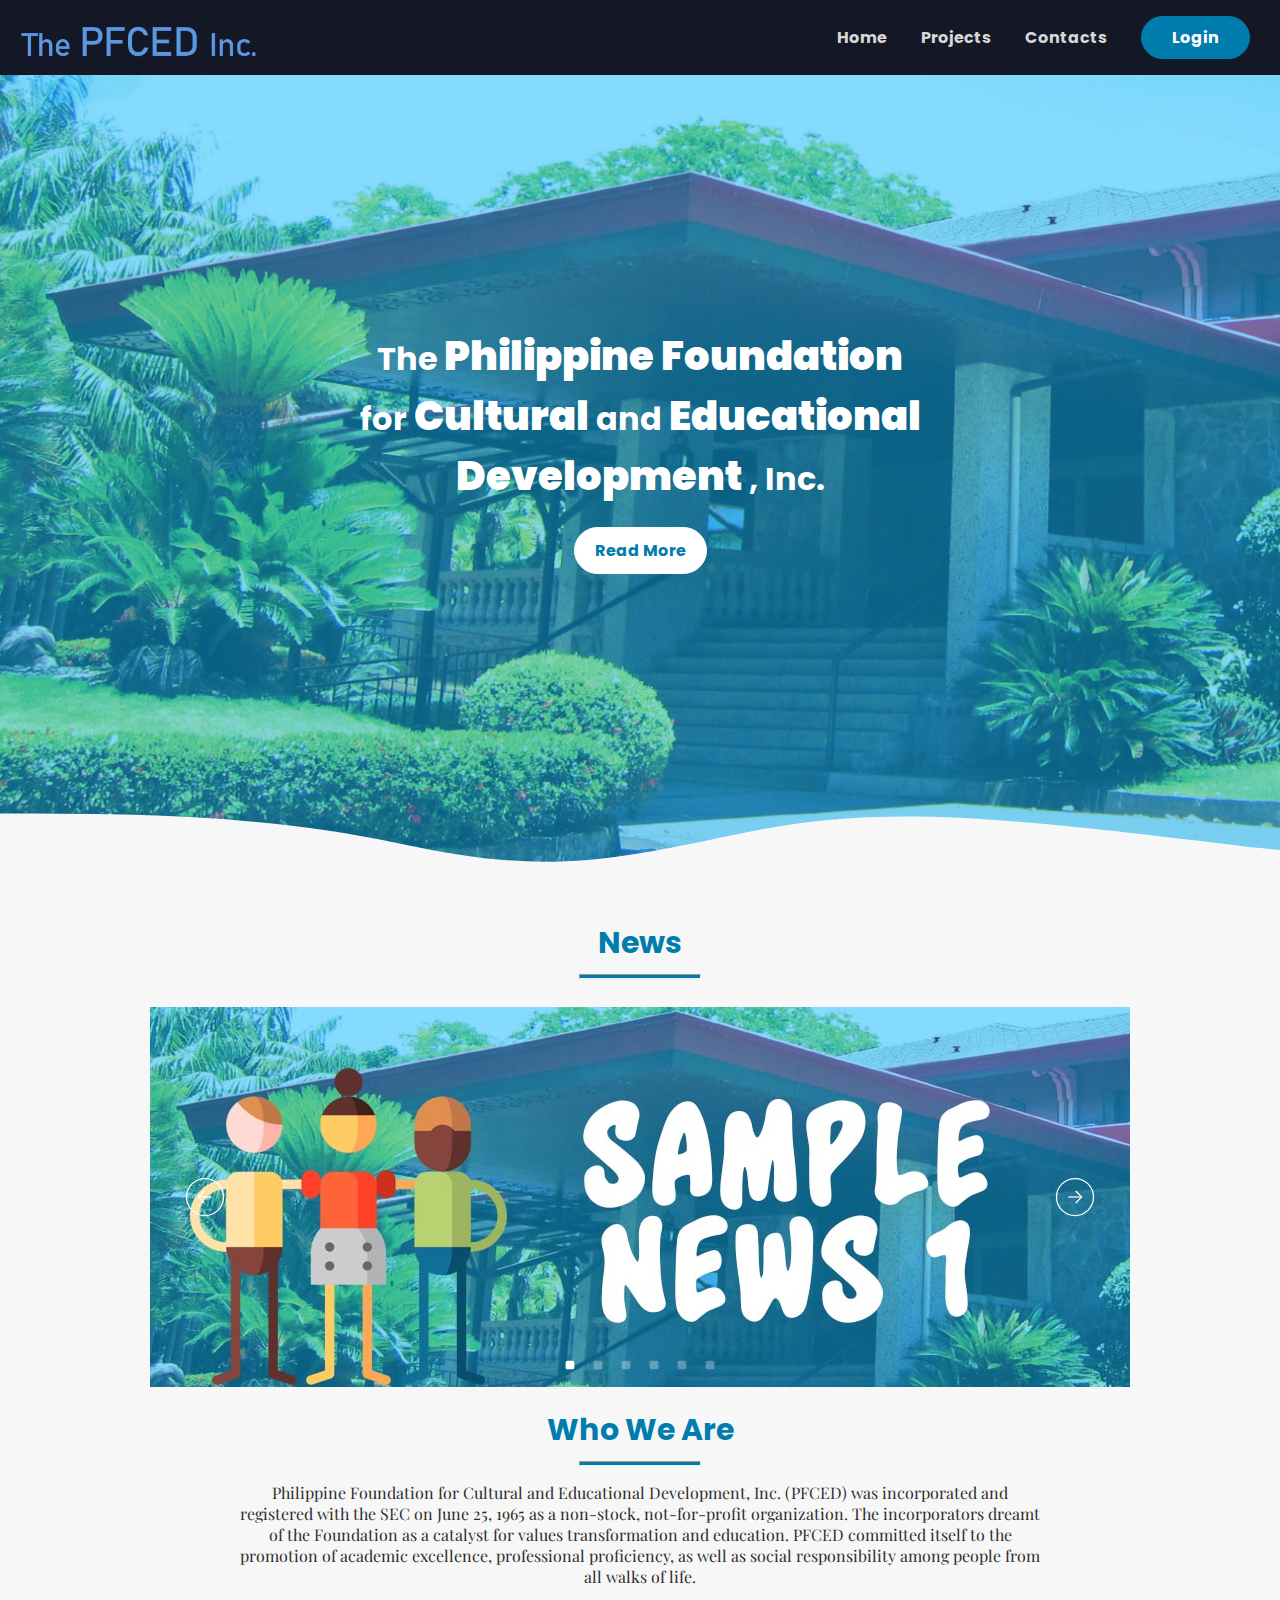
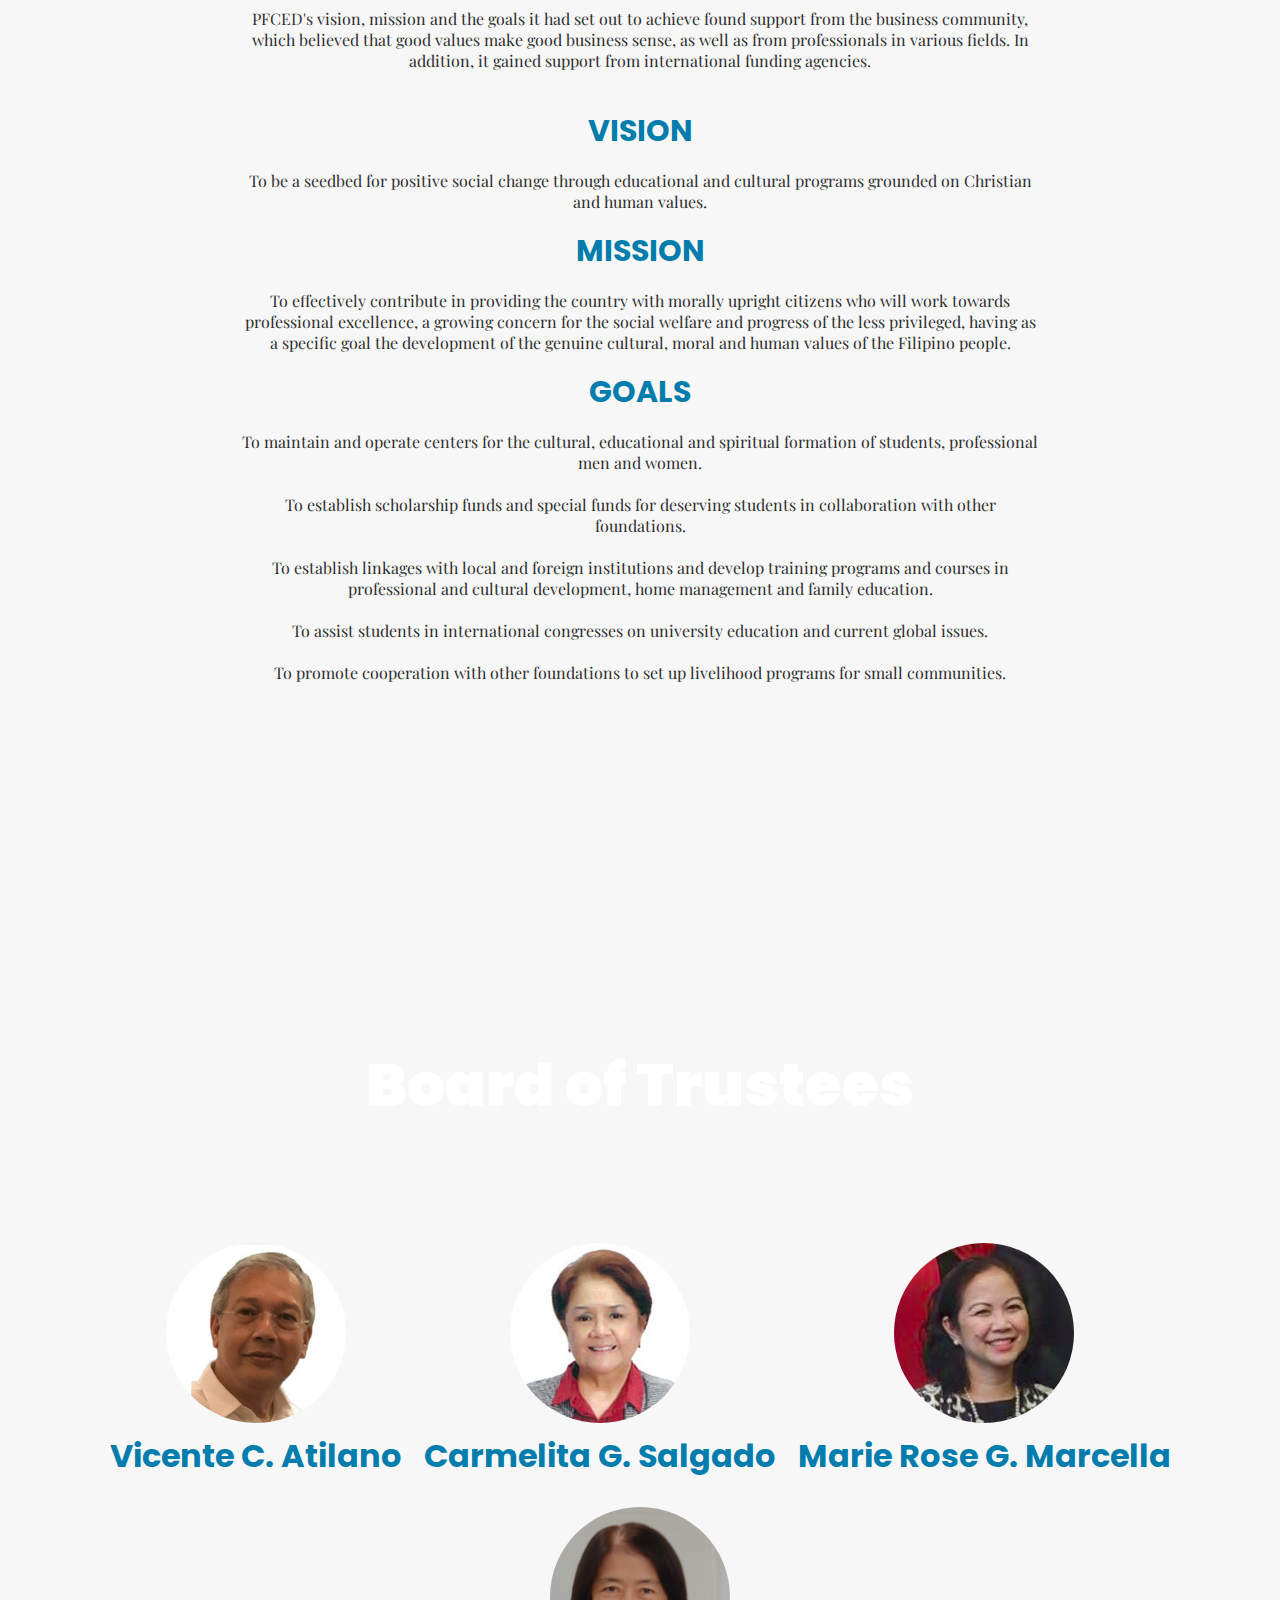
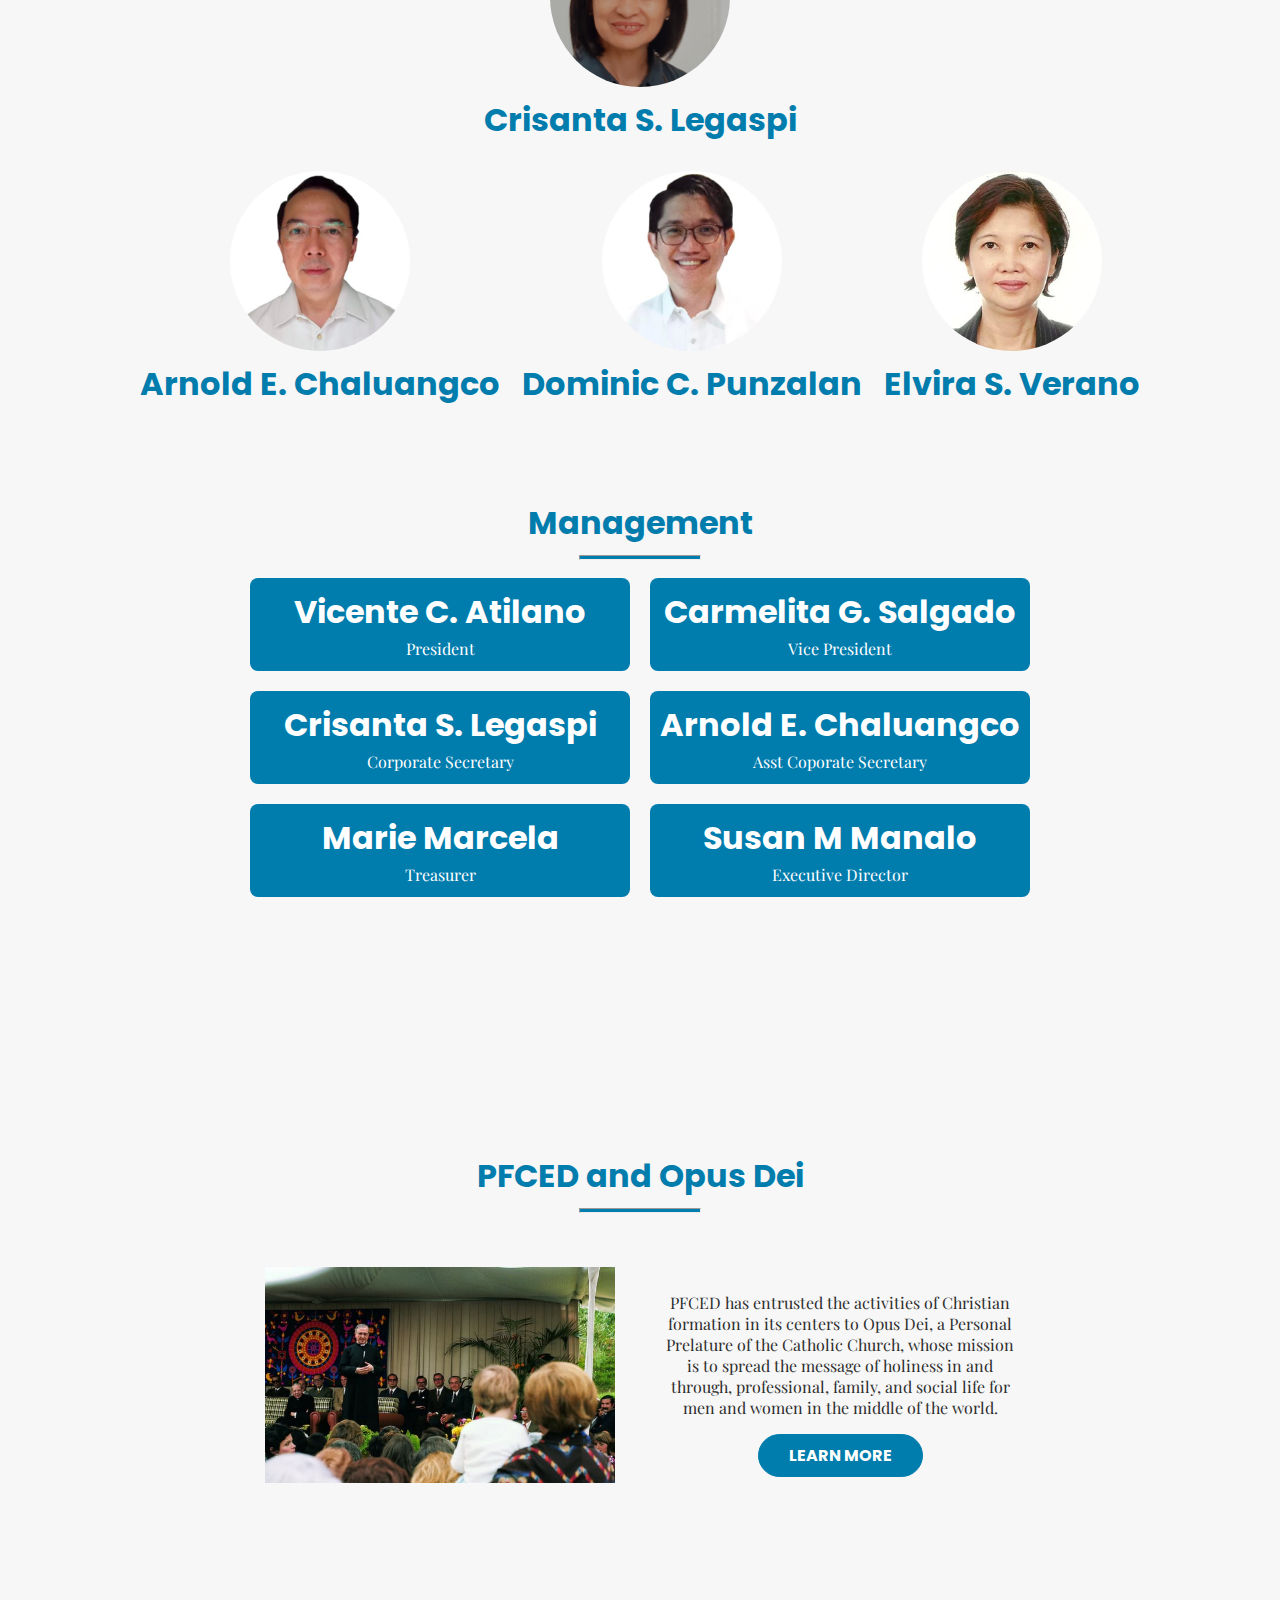
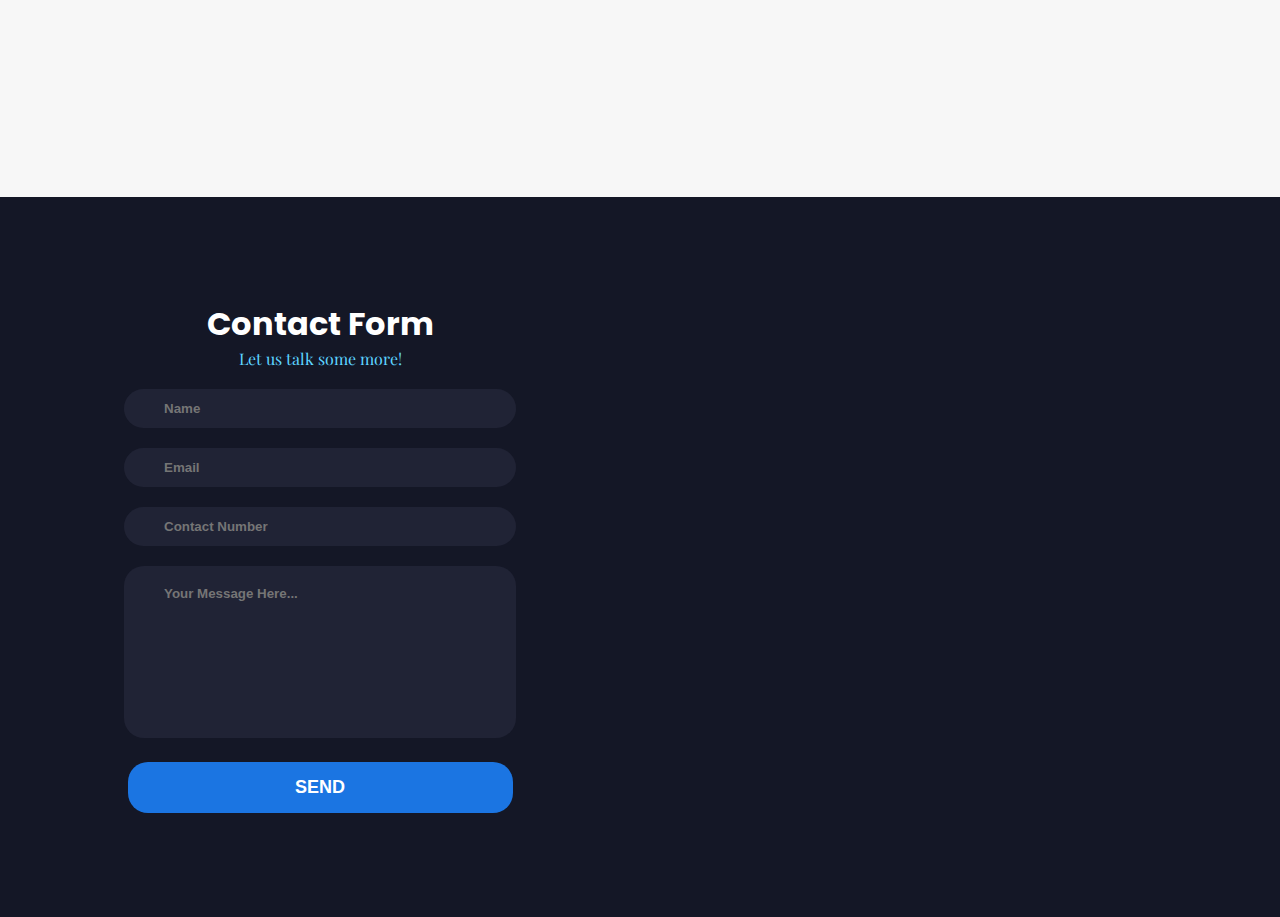
<file: index.html>
<!DOCTYPE html>
<html>
<head>
	<meta name="viewport" content="width=device-width, initial-scale=1.0, minimum-scale=1.0, maximum-scale=1.0, user-scalable=no">
	<title>The Philippine Foundation for Cultural and Educational Development , Inc.</title>
	<link rel="stylesheet" type="text/css" href="css/style.css">
	<link rel="stylesheet" href="https://use.fontawesome.com/releases/v5.4.1/css/all.css" integrity="sha384-5sAR7xN1Nv6T6+dT2mhtzEpVJvfS3NScPQTrOxhwjIuvcA67KV2R5Jz6kr4abQsz" crossorigin="anonymous">
	<!-- Lightbox -->
	<link rel="stylesheet" href="css/aos.css">
	<link rel="stylesheet" href="css/lightbox.min.css">
	<!-- Lightbox -->
</head>
<body>
	<script src="js/jssor.slider-28.0.0.min.js" type="text/javascript"></script>
    
    <header class="navbar">
		<img src="img/Logo.png" class="logo-img">
		<nav>
			<ul class="nav-links">
				<li class="pc-only" id="homeNav">
					<a href="index.html">Home</a>
					<ul class="sub-nav">
						<li>
							<div>
								<a href="index.html#news">News</a>
							</div>
							<div>
								<a href="index.html#whoweare">Who We Are</a>
							</div>
							<div>
								<a href="index.html#members">Our Members and Board of Trustees</a>
							</div>
							<div>
								<a href="index.html#pfced">PFCED and Opus Dei</a>
							</div>
						</li>
						
					</ul>
				</li>
				<li class="pc-only" id="projectNav">
					<a href="projects.html">Projects</a>
					<ul class="sub-nav">
						<li>
							<div>
								<a href="projects.html">Conference Center</a>
							</div>
							<div>
								<a href="men.html">Centers for Men</a>
							</div>
							<div>
								<a href="women.html">Centers for Women</a>
							</div>
						</li>
						
					</ul>
				</li>
				<li class="pc-only"><a href="#contact">Contacts</a></li>
				<li class="pc-only"><a class="modal__trigger" data-modal="#modal"><button class="btn-blue" >Login</button></a></li>
				<li class="mobile-only"><button class="btn-blue btn-menu" id="mobile-button"><i class="fa fa-bars"></i></button></li>
			</ul>
		</nav>
	</header>
	<div class="mobile-only">
		<div class="mobile-menu" style="display: none">
			<div class="major-links sub-nav-mobile" id="home-mobile">
				<div>
					Home
				</div>
				<div>
					<i class="fa fa-caret-left"></i>
				</div>
			</div>
			<div class="major-links home-subnav" id="home-sub" style="display: none;">
				<div class="major-links">
					<a class="a-subnav" href="index.html#news">News</a> 
				</div>
				<div class="major-links">
					<a class="a-subnav" href="index.html#whoweare">Who We Are</a>
				</div>
				<div class="major-links">
					<a class="a-subnav" href="index.html#members">Our Members and Board of Trustees</a>
				</div>
				<div class="major-links">
					<a class="a-subnav" href="index.html#pfced">PFCED and Opus Dei</a>
				</div>
			</div>
			<div class="major-links sub-nav-mobile" id="project-mobile">
				<div>
					Projects
				</div>
				<div>
					<i class="fa fa-caret-left"></i>
				</div>
			</div>
			<div class="major-links project-subnav" id="project-sub" style="display: none;">
				<div class="major-links">
					<a class="a-subnav" href="projects.html">Conference Centers</a> 
				</div>
				<div class="major-links">
					<a class="a-subnav" href="men.html">Centers for Men</a>
				</div>
				<div class="major-links">
					<a class="a-subnav" href="women.html">Centers for Women</a>
				</div>
			</div>
			<div class="major-links">
				<a class="a-subnav" href="#contact">Contacts</a>
			</div>
			<div class="major-links">
				Login
			</div>
		</div>
	</div>
	<section class="content-1">
		<div class="content-items">
			<h1>The <font class="highlight-heading-1">Philippine Foundation</font>
			<br>
			for <font class="highlight-heading-1">Cultural</font> and <font class="highlight-heading-1">Educational</font>
			<br> 
			<font class="highlight-heading-1">Development</font> , Inc.</h1>
			<br>
			<a href="#about"><button class="btn-white">Read More</button></a>
		</div>
		<div class="wave-container pc-only">
			<svg class="wave-qsoVIt" viewBox="0 0 1440 100" preserveAspectRatio="none"><path class="wavePath-22lfEN" d="M826.337463,25.5396311 C670.970254,58.655965 603.696181,68.7870267 447.802481,35.1443383 C293.342778,1.81111414 137.33377,1.81111414 0,1.81111414 L0,150 L1920,150 L1920,1.81111414 C1739.53523,-16.6853983 1679.86404,73.1607868 1389.7826,37.4859505 C1099.70117,1.81111414 981.704672,-7.57670281 826.337463,25.5396311 Z" fill="currentColor"></path></svg>
		</div>
	</section>

    <script src="js/slider.js" type="text/javascript"></script>
	<section class="size-manip" id="news">
		<section class="content-2 " style="width: auto;">
			<h1>
				News
			</h1>
			<hr size="5" align="center">
			
		</section>
	</section>
	<div id="jssor_1" style="position:relative;margin:0 auto;top:0px;left:0px;width:980px;height:380px;overflow:hidden;visibility:hidden;">
		        <!-- Loading Screen -->
		        <div data-u="loading" class="jssorl-009-spin" style="position:absolute;top:0px;left:0px;width:100%;height:100%;text-align:center;background-color:rgba(0,0,0,0.7);">
		            <img style="margin-top:-19px;position:relative;top:50%;width:38px;height:38px;" src="img/spin.svg" />
		        </div>
		        <div data-u="slides" style="cursor:default;position:relative;top:0px;left:0px;width:980px;height:380px;overflow:hidden;">
		            <div>
		                <img data-u="image" src="img/011.jpg" />
		            </div>
		            <div>
		                <img data-u="image" src="img/012.jpg" />
		            </div>
		            <div>
		                <img data-u="image" src="img/013.jpg" />
		            </div>
		            <div>
		                <img data-u="image" src="img/014.jpg" />
		            </div>
		            <div>
		                <img data-u="image" src="img/015.jpg" />
		            </div>
		            <div>
		                <img data-u="image" src="img/016.jpg" />
		            </div>
		        </div><a data-scale="0" href="https://www.jssor.com" style="display:none;position:absolute;">responsive slider</a>
		        <!-- Bullet Navigator -->
		        <div data-u="navigator" class="jssorb053" style="position:absolute;bottom:16px;right:16px;" data-autocenter="1" data-scale="0.5" data-scale-bottom="0.75">
		            <div data-u="prototype" class="i" style="width:12px;height:12px;">
		                <svg viewbox="0 0 16000 16000" style="position:absolute;top:0;left:0;width:100%;height:100%;">
		                    <path class="b" d="M11400,13800H4600c-1320,0-2400-1080-2400-2400V4600c0-1320,1080-2400,2400-2400h6800 c1320,0,2400,1080,2400,2400v6800C13800,12720,12720,13800,11400,13800z"></path>
		                </svg>
		            </div>
		        </div>
		        <!-- Arrow Navigator -->
		        <div data-u="arrowleft" class="jssora093" style="width:50px;height:50px;top:0px;left:30px;" data-autocenter="2" data-scale="0.75" data-scale-left="0.75">
		            <svg viewbox="0 0 16000 16000" style="position:absolute;top:0;left:0;width:100%;height:100%;">
		                <circle class="c" cx="8000" cy="8000" r="5920"></circle>
		                <polyline class="a" points="7777.8,6080 5857.8,8000 7777.8,9920 "></polyline>
		                <line class="a" x1="10142.2" y1="8000" x2="5857.8" y2="8000"></line>
		            </svg>
		        </div>
		        <div data-u="arrowright" class="jssora093" style="width:50px;height:50px;top:0px;right:30px;" data-autocenter="2" data-scale="0.75" data-scale-right="0.75">
		            <svg viewbox="0 0 16000 16000" style="position:absolute;top:0;left:0;width:100%;height:100%;">
		                <circle class="c" cx="8000" cy="8000" r="5920"></circle>
		                <polyline class="a" points="8222.2,6080 10142.2,8000 8222.2,9920 "></polyline>
		                <line class="a" x1="5857.8" y1="8000" x2="10142.2" y2="8000"></line>
		            </svg>
		        </div>
		    </div>
	<section class="size-manip" id="whoweare">
		<section class="content-2 ">
			<h1>
				Who We Are
			</h1>
			<hr size="5" align="center">
			<p>
				Philippine Foundation for Cultural and Educational Development, Inc. (PFCED) was incorporated and registered with the SEC on June 25, 1965 as a non-stock, not-for-profit organization. The incorporators dreamt of the Foundation as a catalyst for values transformation and education. PFCED committed itself to the promotion of academic excellence, professional proficiency, as well as social responsibility among people from all walks of life.
				<br><br> 
				PFCED's vision, mission and the goals it had set out to achieve found support from the business community, which believed that good values make good business sense, as well as from professionals in various fields. In addition, it gained support from international funding agencies. 
			</p>
			<br>	
			<h1>
				VISION
			</h1>
			<p>
				To be a seedbed for positive social change through educational and cultural programs grounded on Christian and human values.
			</p>
			<h1>
				MISSION
			</h1>
			<p>
				To effectively contribute in providing the country with morally upright citizens who will work towards professional excellence, a growing concern for the social welfare and progress of the less privileged, having as a specific goal the development of the genuine cultural, moral and human values of the Filipino people. 
			</p>
			<h1>
				GOALS
			</h1>
			<p>
				To maintain and operate centers for the cultural, 
				educational and spiritual formation of students, 
				professional men and women.<br><br>
				To establish scholarship funds and special funds 
				for deserving students in collaboration with other  
				foundations.<br><br>
				To establish linkages with local and foreign 
				institutions and develop training programs and 
				courses in professional and cultural development, 
				home management and family education.<br><br>
				To assist students in international congresses 
				on university education and current global issues.<br><br>
				To promote cooperation with other foundations to 
				set up livelihood programs for small communities.<br><br>
			</p>
		</section>
	</section>
	<section class="size-manip" id="members">
		<div class="content-5 quote-section aos-item aos-init aos-animate" data-aos="fade-up" data-aos-duration="800" data-aos-delay="200">
		<blockquote>
			<p>Do everything for love. That way there are no little things. Everything is big.</p>
		</blockquote>
			<font class="nameQuote">-St. Josemaria Escriva</font>
		</div>
	</section>
	<br>
	<br>
	<section class="content-4" >
		<div class="content-items">
			<h1><font class="highlight-heading-1" style="font-size: 60px">Board of Trustees</font></h1>
		</div>
	</section>
	<br><br>
	<div class ="" style="text-align: center;padding: 80px; padding-top: 0px">	
	<section class=" content-6 ">

			<div class="item-char">
				<div class="item-content">
					<img src="img/vicente.png">
					<h1>Vicente C. Atilano</h1>
				</div>
			</div>
			<div class="item-char">
				<div class="item-content">
					<img src="img/Salgado.png">
					<h1>Carmelita G. Salgado</h1>
				</div>
			</div>
			<div class="item-char">
				<div class="item-content">
					<img src="img/Marcella.png">
					<h1>Marie Rose G. Marcella</h1>
				</div>
			</div>
			<div class="item-char">
				<div class="item-content">
					<img src="img/legaspi.png">
					<h1>Crisanta S. Legaspi</h1>
				</div>
			</div>
			

		</section>
		<section class=" content-6 ">

			<div class="item-char">
				<div class="item-content">
					<img src="img/Chaluangco.png">
					<h1>Arnold E. Chaluangco</h1>
				</div>
			</div>
			<div class="item-char">
				<div class="item-content">
					<img src="img/Punzalan.png">
					<h1>Dominic C. Punzalan</h1>
				</div>
			</div>
			<div class="item-char">
				<div class="item-content">
					<img src="img/Elvie.png">
					<h1>Elvira S. Verano</h1>
				</div>
			</div>
			

		</section>
	</div>
	<h1 class="text-blue">
		Management
	</h1>
	<hr size="5" align="center">
	<div class ="size-manip" style="text-align: center;">	
	
	<section class=" content-5 ">

			<div class="item-char">
				<div class="item-content">
					
					<div class="text-cont">
						<h1>Vicente C. Atilano</h1>
						<p>President</p>	
					</div>
				</div>
			</div>
			<div class="item-char">
				<div class="item-content">
					
					<div class="text-cont">
						<h1>Carmelita G. Salgado</h1>
						<p>Vice President</p>	
					</div>
				</div>
			</div>
			<div class="item-char">
				<div class="item-content">
					
					<div class="text-cont">
						<h1>Crisanta S. Legaspi</h1>
						<p>Corporate Secretary</p>	
					</div>
				</div>
			</div>
			<div class="item-char">
				<div class="item-content">
					
					<div class="text-cont">
						<h1>Arnold E. Chaluangco</h1>
						<p>Asst Coporate Secretary</p>	
					</div>
				</div>
			</div>
			<div class="item-char">
				<div class="item-content">
					
					<div class="text-cont">
						<h1>Marie Marcela</h1>
						<p>Treasurer</p>	
					</div>
				</div>
			</div>
			<div class="item-char">
				<div class="item-content">
					
					<div class="text-cont">
						<h1>Susan M Manalo</h1>
						<p>Executive Director</p>	
					</div>
				</div>
			</div>
			
	
		</section>
	</div>
	<section class="size-manip" id="pfced">
		<div class="content-5 quote-section aos-item aos-init aos-animate" data-aos="fade-up" data-aos-duration="800" data-aos-delay="200">
		<blockquote>
			<p>Great holiness consists in carrying out the little duties of each moment.</p>
		</blockquote>
			<font class="nameQuote">-St. Josemaria Escriva</font>
		</div>
	</section>
	<br>
	<br>
	<h1 class="text-blue">
		PFCED and Opus Dei
	</h1>
	<hr size="5" align="center">
	<br>
	<section class="size-manip">
		<section class="content-7">
			<div class="content-7-2-split">
				<img src="img/JoseMarie.jpg" width="100%">
			</div>
			<div class="content-7-2-split" style="display: block;">
				<p>
					PFCED has entrusted the activities of Christian formation in its centers to
					Opus Dei, a Personal Prelature of the Catholic Church, whose mission is to
					spread the message of holiness in and through, professional, family, and
					social life for men and women in the middle of the world.
				</p>
			<a href="https://opusdei.org/en/section/what-is-opus-dei/"><button class="btn-blue-dark">LEARN MORE</button></a>

			</div>
			
		</section>
		<!-- section class="content-2 ">
			
			<p>
				PFCED has entrusted the activities of Christian formation in its centers to
				Opus Dei, a Personal Prelature of the Catholic Church, whose mission is to
				spread the message of holiness in and through, professional, family, and
				social life for men and women in the middle of the world.
			</p>
			<a href="https://opusdei.org/en/section/what-is-opus-dei/"><img src="img/Josemarie.jpg" width="100%" style="border-radius: 10px"></a>
			<br><br>
			<a href="https://opusdei.org/en/section/what-is-opus-dei/"><button class="btn-blue-dark">LEARN MORE</button></a>
	</section> -->
	</section>
	<section class="size-manip">
		<div class="content-5 quote-section aos-item aos-init aos-animate" data-aos="fade-up" data-aos-duration="800" data-aos-delay="200">
		<blockquote>
			<p>I am asked for very little compared to how much I am being given.</p>
		</blockquote>
			<font class="nameQuote">-St. Josemaria Escriva</font>
		</div>
	</section>
	<br>
	<br>
	
	<div id="contact" class="cont">
		<div class="fifth-cont">
			<div class="item-char">
				<div class="item-content form-div">					
					<h1>Contact Form</h1>
					<p>Let us talk some more!</p>
					<i class="fa fa-user cont-icon"></i>
					<input type="text" name="" class="input-cont cont-name" placeholder="Name">
					<br>
					<i class="fa fa-envelope cont-icon"></i>
					<input type="text" name="" class="input-cont" placeholder="Email">
					<br>
					<i class="fa fa-mobile cont-icon"></i>
					<input type="text" name="" class="input-cont" placeholder="Contact Number">
					<br>
					<textarea class="input-cont" placeholder="Your Message Here..."></textarea>
					<br>
					<button class="btn-cont">SEND</button>
				</div>
			</div>
			<div class="item-char">
				<div class="item-content">
					<iframe src="https://www.google.com/maps/embed?pb=!1m18!1m12!1m3!1d15445.06257183382!2d121.05000247809359!3d14.583933337008162!2m3!1f0!2f0!3f0!3m2!1i1024!2i768!4f13.1!3m3!1m2!1s0x3397c8142994ce0b%3A0xf7f3251bc576fd13!2sOrtigas+Center%2C+Pasig%2C+Metro+Manila!5e0!3m2!1sen!2sph!4v1542256841608" width="100%" height="720px" style="border:0;margin:0;padding:0;display:block"></iframe>
				</div>
			</div>
		</div>
	</div>
	<!-- Modals -->
	<div id="modal" class="modal modal__bg" role="dialog" aria-hidden="true">
		<div class="modal__dialog">
			<div class="modal__content">
				<h1 class="text-blue">Announcement</h1>
				<p style="color: #4a4a4a">This part is not available yet.</p>
				
				<!-- modal close button -->
				<a href="" class="modal__close demo-close">
					<svg class="" viewBox="0 0 24 24"><path d="M19 6.41l-1.41-1.41-5.59 5.59-5.59-5.59-1.41 1.41 5.59 5.59-5.59 5.59 1.41 1.41 5.59-5.59 5.59 5.59 1.41-1.41-5.59-5.59z"/><path d="M0 0h24v24h-24z" fill="none"/></svg>
				</a>
				
			</div>
		</div>
	</div>
	
	<!-- Modals -->
	<!-- Lightbox -->
	<script src="https://ajax.googleapis.com/ajax/libs/jquery/3.5.1/jquery.min.js"></script>
	<script src="js/mobile.js"></script>
	<script src="js/aos.js"></script>
	<script src="js/lightbox-plus-jquery.min.js"></script>
	
	<script>
      AOS.init({
        easing: 'ease-in-out-sine'
      });     
    </script>
    <script type="text/javascript">jssor_1_slider_init();
    </script>
	<!-- Lightbox -->
	<script src="js/modal.js"></script>
</body>
</html>
</file>
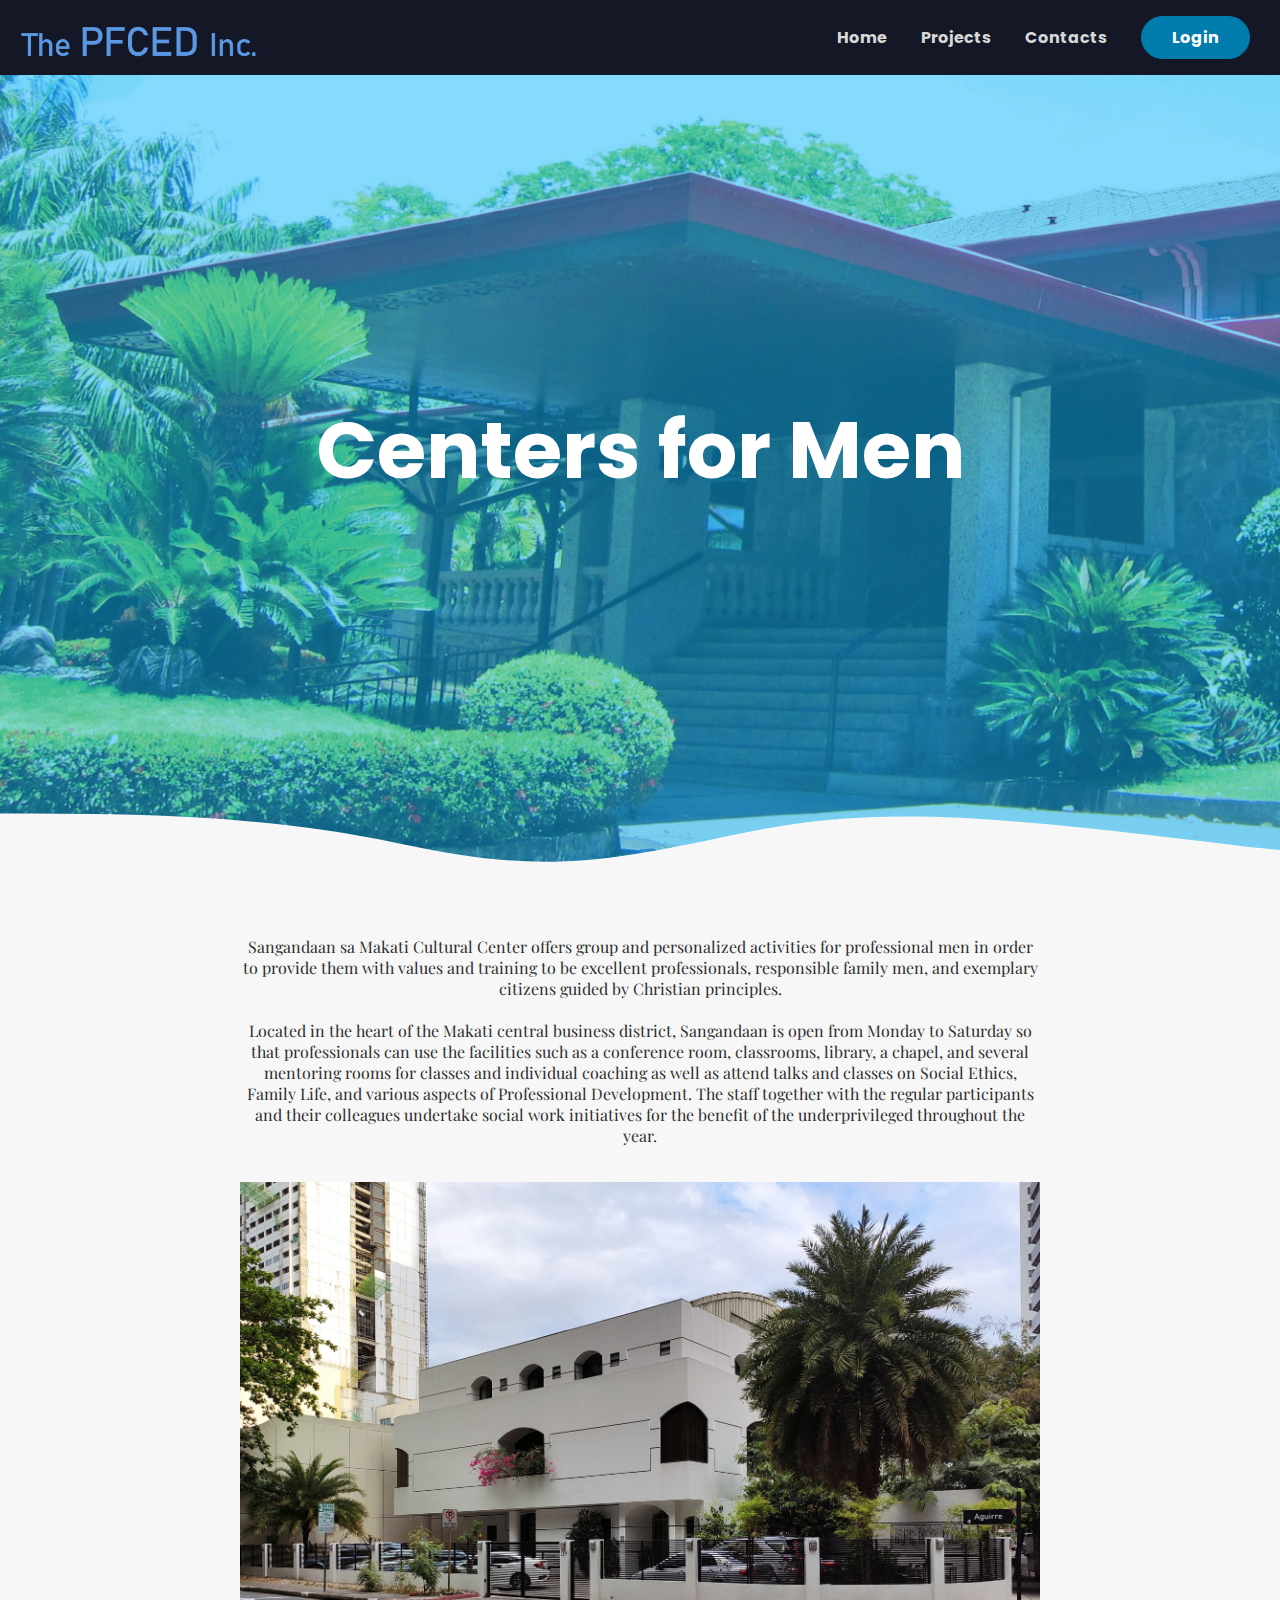
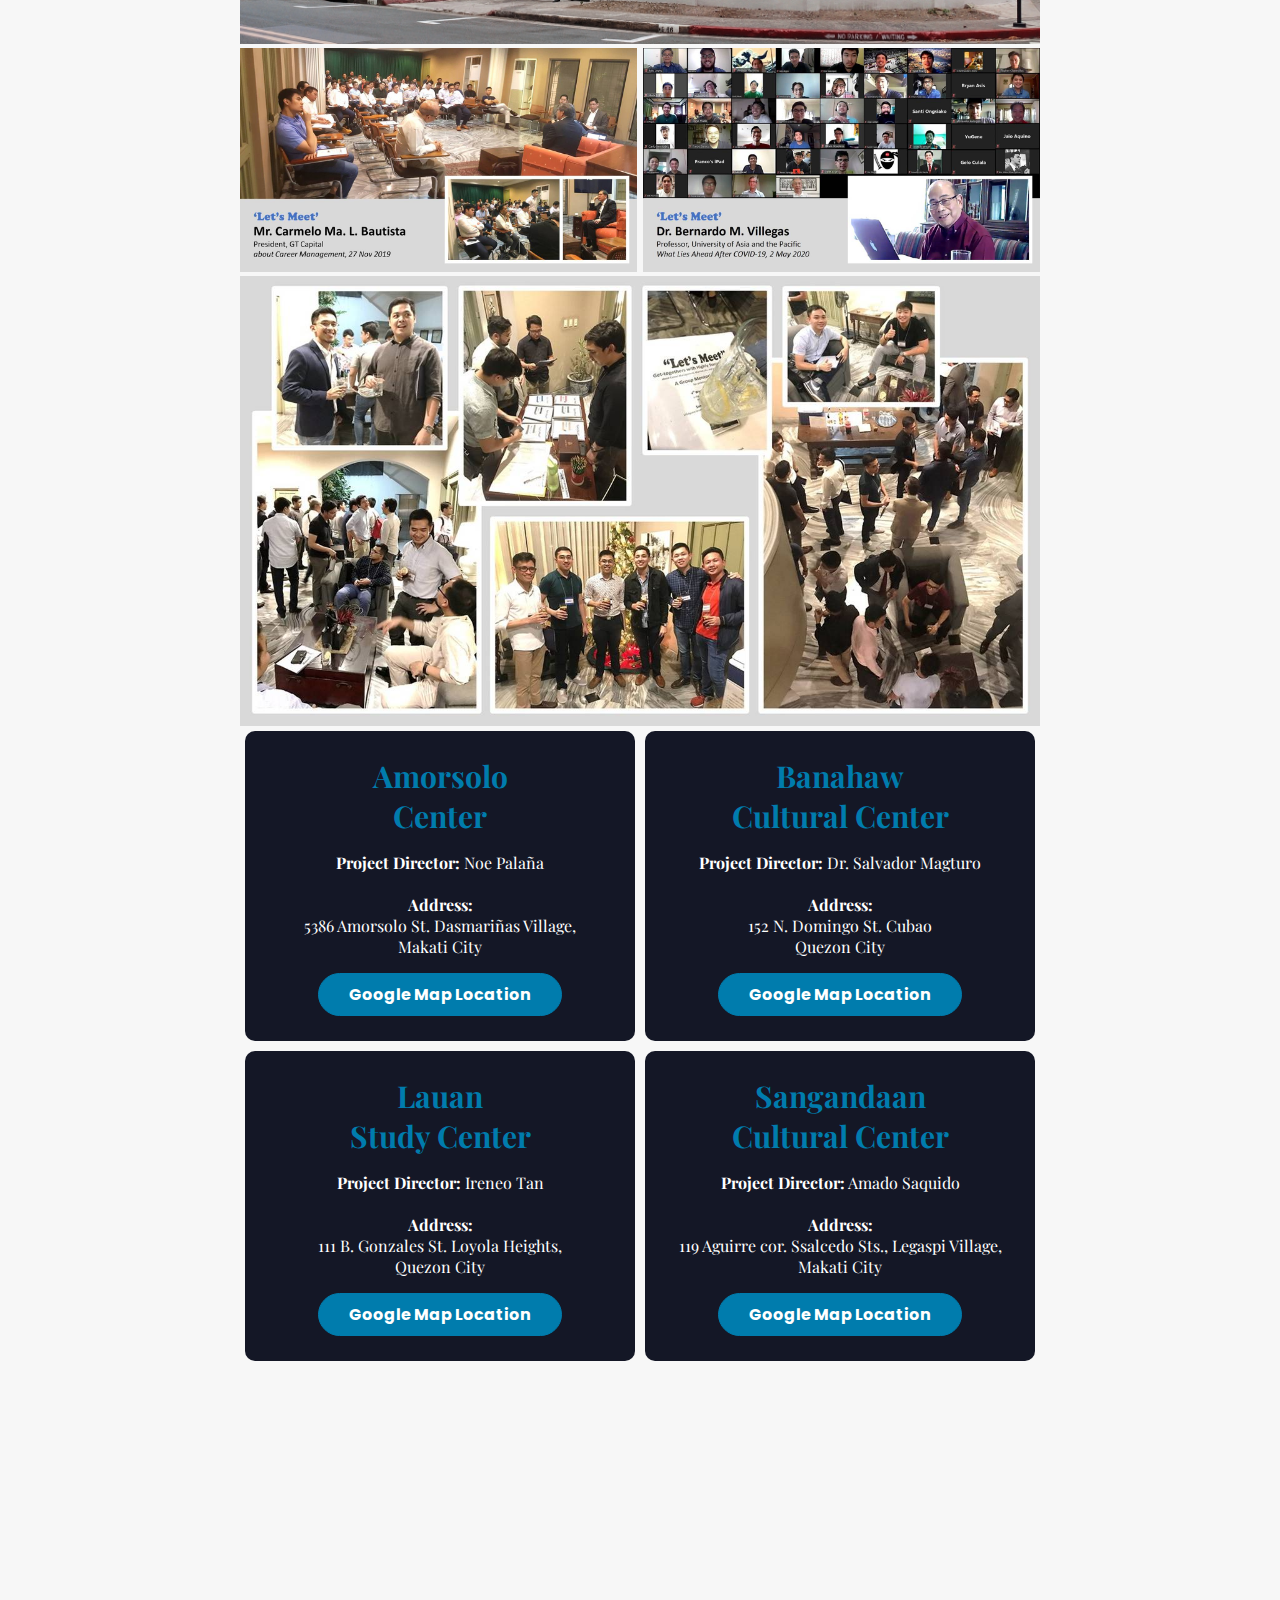
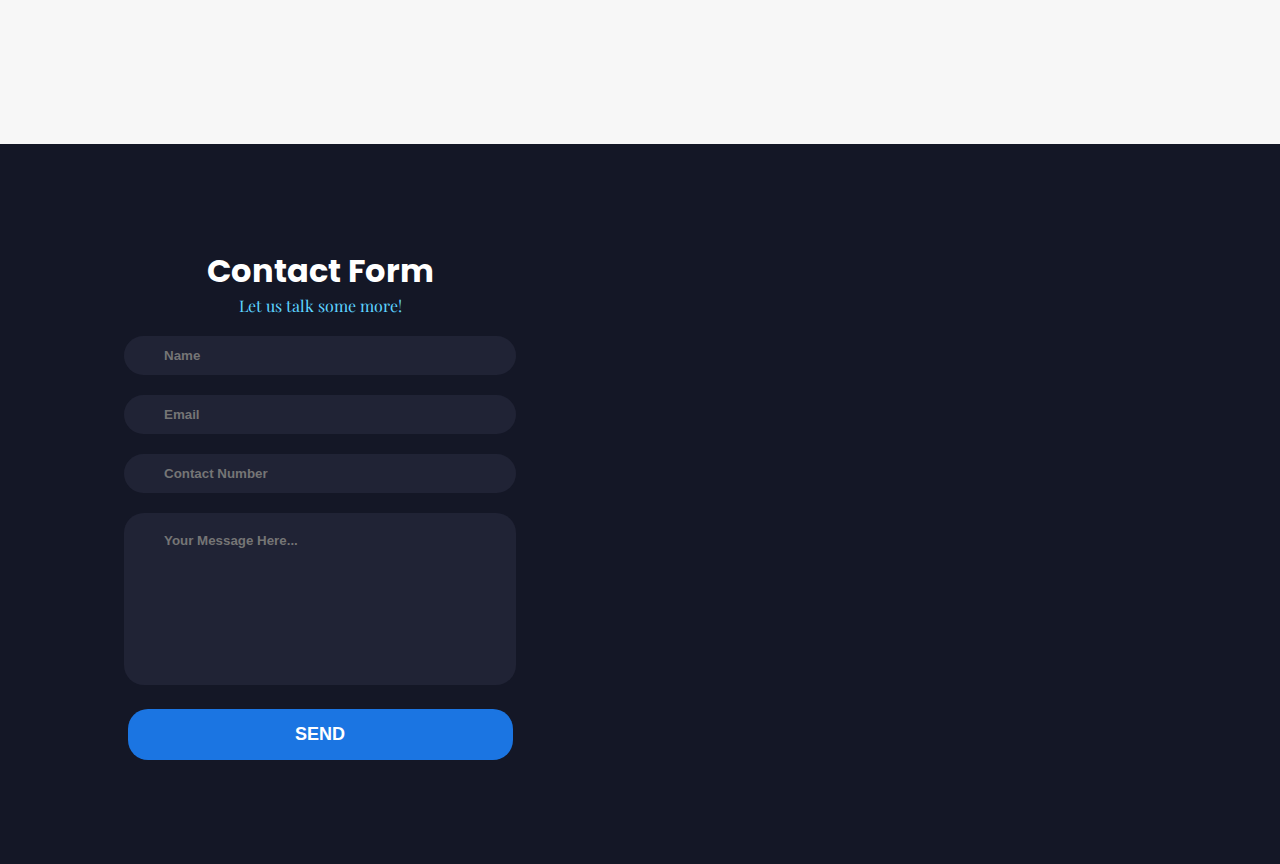
<file: men.html>
<!DOCTYPE html>
<html>
<head>
	<meta name="viewport" content="width=device-width, initial-scale=1.0, minimum-scale=1.0, maximum-scale=1.0, user-scalable=no">
	<title>The Philippine Foundation for Cultural and Educational Development , Inc.</title>
	<link rel="stylesheet" type="text/css" href="css/style.css">
	<link rel="stylesheet" href="https://use.fontawesome.com/releases/v5.4.1/css/all.css" integrity="sha384-5sAR7xN1Nv6T6+dT2mhtzEpVJvfS3NScPQTrOxhwjIuvcA67KV2R5Jz6kr4abQsz" crossorigin="anonymous">
	<!-- Lightbox -->
	<link rel="stylesheet" href="css/aos.css">
	<link rel="stylesheet" href="css/lightbox.min.css">
	<!-- Lightbox -->
</head>
<body>
	<script src="js/jssor.slider-28.0.0.min.js" type="text/javascript"></script>
    
    <script src="js/slider.js" type="text/javascript"></script>
	<header class="navbar">
		<img src="img/Logo.png" class="logo-img">
		<nav>
			<ul class="nav-links">
				<li class="pc-only" id="homeNav">
					<a href="index.html">Home</a>
					<ul class="sub-nav">
						<li>
							<div>
								<a href="index.html#news">News</a>
							</div>
							<div>
								<a href="index.html#whoweare">Who We Are</a>
							</div>
							<div>
								<a href="index.html#members">Our Members and Board of Trustees</a>
							</div>
							<div>
								<a href="index.html#pfced">PFCED and Opus Dei</a>
							</div>
						</li>
						
					</ul>
				</li>
				<li class="pc-only" id="projectNav">
					<a href="projects.html">Projects</a>
					<ul class="sub-nav">
						<li>
							<div>
								<a href="projects.html">Conference Center</a>
							</div>
							<div>
								<a href="men.html">Centers for Men</a>
							</div>
							<div>
								<a href="women.html">Centers for Women</a>
							</div>
						</li>
						
					</ul>
				</li>
				<li class="pc-only"><a href="#contact">Contacts</a></li>
				<li class="pc-only"><a class="modal__trigger" data-modal="#modal"><button class="btn-blue" >Login</button></a></li>
				<li class="mobile-only"><button class="btn-blue btn-menu" id="mobile-button"><i class="fa fa-bars"></i></button></li>
			</ul>
		</nav>
	</header>
	<div class="mobile-only">
		<div class="mobile-menu" style="display: none">
			<div class="major-links sub-nav-mobile" id="home-mobile">
				<div>
					Home
				</div>
				<div>
					<i class="fa fa-caret-left"></i>
				</div>
			</div>
			<div class="major-links home-subnav" id="home-sub" style="display: none;">
				<div class="major-links">
					<a class="a-subnav" href="index.html#news">News</a> 
				</div>
				<div class="major-links">
					<a class="a-subnav" href="index.html#whoweare">Who We Are</a>
				</div>
				<div class="major-links">
					<a class="a-subnav" href="index.html#members">Our Members and Board of Trustees</a>
				</div>
				<div class="major-links">
					<a class="a-subnav" href="index.html#pfced">PFCED and Opus Dei</a>
				</div>
			</div>
			<div class="major-links sub-nav-mobile" id="project-mobile">
				<div>
					Projects
				</div>
				<div>
					<i class="fa fa-caret-left"></i>
				</div>
			</div>
			<div class="major-links project-subnav" id="project-sub" style="display: none;">
				<div class="major-links">
					<a class="a-subnav" href="projects.html">Conference Centers</a> 
				</div>
				<div class="major-links">
					<a class="a-subnav" href="men.html">Centers for Men</a>
				</div>
				<div class="major-links">
					<a class="a-subnav" href="women.html">Centers for Women</a>
				</div>
			</div>
			<div class="major-links">
				<a class="a-subnav" href="#contact">Contacts</a>
			</div>
			<div class="major-links">
				Login
			</div>
		</div>
	</div>
	<section class="content-1">
		<div class="content-items">
			<h1 class="head-text">Centers for Men</h1>
			
		</div>
		<div class="wave-container pc-only">
			<svg class="wave-qsoVIt" viewBox="0 0 1440 100" preserveAspectRatio="none"><path class="wavePath-22lfEN" d="M826.337463,25.5396311 C670.970254,58.655965 603.696181,68.7870267 447.802481,35.1443383 C293.342778,1.81111414 137.33377,1.81111414 0,1.81111414 L0,150 L1920,150 L1920,1.81111414 C1739.53523,-16.6853983 1679.86404,73.1607868 1389.7826,37.4859505 C1099.70117,1.81111414 981.704672,-7.57670281 826.337463,25.5396311 Z" fill="currentColor"></path></svg>
		</div>
	</section>
	<section class="size-manip" id="whoweare">
		<section class="content-2 ">
			<p>
				Sangandaan sa Makati Cultural Center offers group and personalized activities for professional men in order to provide them with values and training to be excellent professionals, responsible family men, and exemplary citizens guided by Christian principles. 
				<br><br>
				Located in the heart of the Makati central business district, Sangandaan is open from Monday to Saturday so that professionals can use the facilities such as a conference room, classrooms, library, a chapel, and several mentoring rooms for classes and individual coaching as well as attend talks and classes on Social Ethics, Family Life, and various aspects of Professional Development. The staff together with the regular participants and their colleagues undertake social work initiatives for the benefit of the underprivileged throughout the year.

			</p>			
		</section>
	</section>
	<section class="size-manip" style="margin-bottom: 4px">
		<section class="content-7">
			
			<img src="img/conf/Sangandaan1.jpg" width="100%">
			
		</section>
	</section>
	<section class="size-manip">
		<section class="content-7">
			
			
			<div class="content-7" style="width: auto" style="padding: 0px">
				<div class="content-7-2-split" style=" padding: 0px;padding-right: 3px;">
					<img src="img/conf/Sangandaan2.jpg" width="100%">
				</div>
				<div class="content-7-2-split" style="padding: 0px;padding-left: 3px;">
					<img src="img/conf/Sangandaan3.jpg" width="100%">
				</div>
			</div>
		</section>
	</section>
	<section class="size-manip">
		<section class="content-7">
			
			<img src="img/conf/Sangandaan4.jpg" width="100%">
			
		</section>
	</section>
	<section class="size-manip">
		<section class="content-7">
			<div class="content-7-2-split content-description content-part-2" style="display: block;">
				<h3 class="text-blue" style="margin: 0px 5px"> Amorsolo<br>Center</h3>
				<p>
					<b>Project Director:</b>
					
					Noe Palaña
					<br><br>
					<b>Address:</b>
					<br>
					5386 Amorsolo St. Dasmariñas Village,<br> Makati City
				</p>
				
				<a class="modal__trigger" data-modal="#modal_loc1"><button class="btn-blue"><i class="fa fa-map-marker"></i> Google Map Location</button></a>
			</div>
			<div class="content-7-2-split content-description content-part-2" style="display: block;">
				<h3 class="text-blue" style="margin: 0px 5px"> Banahaw<br>Cultural Center</h3>
				<p>
					<b>Project Director:</b>
					
					Dr. Salvador Magturo
					<br><br>
					<b>Address:</b>
					<br>
					152 N. Domingo St. Cubao <br>Quezon City
				</p>
				
				<a class="modal__trigger" data-modal="#modal_loc2"><button class="btn-blue"><i class="fa fa-map-marker"></i> Google Map Location</button></a>
			</div>
		</section>
		<section class="content-7">
			<div class="content-7-2-split content-description content-part-2" style="display: block;">
				<h3 class="text-blue" style="margin: 0px 5px"> Lauan<br>Study Center</h3>
				<p>
					<b>Project Director:</b>
					
					Ireneo Tan
					<br><br>
					<b>Address:</b>
					<br>
					111 B. Gonzales St. Loyola Heights,<br> Quezon City
				</p>
				
				<a class="modal__trigger" data-modal="#modal_loc3"><button class="btn-blue"><i class="fa fa-map-marker"></i> Google Map Location</button></a>
			</div>
			<div class="content-7-2-split content-description content-part-2" style="display: block;">
				<h3 class="text-blue" style="margin: 0px 5px"> Sangandaan<br>Cultural Center</h3>
				<p>
					<b>Project Director:</b>
					
					Amado Saquido
					<br><br>
					<b>Address:</b>
					<br>
					119 Aguirre cor. Ssalcedo Sts., Legaspi Village,<br> Makati City
				</p>
				
				<a class="modal__trigger" data-modal="#modal_loc4"><button class="btn-blue"><i class="fa fa-map-marker"></i> Google Map Location</button></a>
			</div>
		</section>
	</section>

	<section class="size-manip">
		<div class="content-5 quote-section aos-item aos-init aos-animate" data-aos="fade-up" data-aos-duration="800" data-aos-delay="200">
		<blockquote>
			<p>Let us work. Let us work a lot and work well, without forgetting that prayer is our best weapon. That is why I will never tire of repeating that we have to be contemplative souls in the middle of the world, who try to convert their work into prayer.</p>
		</blockquote>
			<font class="nameQuote">-St. Josemaria Escriva</font>
		</div>
	</section>
	<div id="contact" class="cont">
		<div class="fifth-cont">
			<div class="item-char">
				<div class="item-content form-div">					
					<h1>Contact Form</h1>
					<p>Let us talk some more!</p>
					<i class="fa fa-user cont-icon"></i>
					<input type="text" name="" class="input-cont cont-name" placeholder="Name">
					<br>
					<i class="fa fa-envelope cont-icon"></i>
					<input type="text" name="" class="input-cont" placeholder="Email">
					<br>
					<i class="fa fa-mobile cont-icon"></i>
					<input type="text" name="" class="input-cont" placeholder="Contact Number">
					<br>
					<textarea class="input-cont" placeholder="Your Message Here..."></textarea>
					<br>
					<button class="btn-cont">SEND</button>
				</div>
			</div>
			<div class="item-char">
				<div class="item-content">
					<iframe src="https://www.google.com/maps/embed?pb=!1m18!1m12!1m3!1d15445.06257183382!2d121.05000247809359!3d14.583933337008162!2m3!1f0!2f0!3f0!3m2!1i1024!2i768!4f13.1!3m3!1m2!1s0x3397c8142994ce0b%3A0xf7f3251bc576fd13!2sOrtigas+Center%2C+Pasig%2C+Metro+Manila!5e0!3m2!1sen!2sph!4v1542256841608" width="100%" height="720px" style="border:0;margin:0;padding:0;display:block"></iframe>
				</div>
			</div>
		</div>
	</div>
	<!-- Modals -->
	<div id="modal" class="modal modal__bg" role="dialog" aria-hidden="true">
		<div class="modal__dialog">
			<div class="modal__content">
				<h1 class="text-blue">Announcement</h1>
				<p style="color: #4a4a4a">This part is not available yet.</p>
				
				<!-- modal close button -->
				<a href="" class="modal__close demo-close">
					<svg class="" viewBox="0 0 24 24"><path d="M19 6.41l-1.41-1.41-5.59 5.59-5.59-5.59-1.41 1.41 5.59 5.59-5.59 5.59 1.41 1.41 5.59-5.59 5.59 5.59 1.41-1.41-5.59-5.59z"/><path d="M0 0h24v24h-24z" fill="none"/></svg>
				</a>
				
			</div>
		</div>
	</div>
	<div id="modal_loc1" class="modal modal__bg" role="dialog" aria-hidden="true">
		<div class="modal__dialog">
			<div class="modal__content">
				<h1 class="text-blue">Google Map Location</h1>
				<p sztyle="color: #4a4a4a">Amorsolo Center</p>
				<div class="map-modal">
					<iframe src="https://www.google.com/maps/embed?pb=!1m18!1m12!1m3!1d3862.140999375121!2d121.02194421431956!3d14.533926282604817!2m3!1f0!2f0!3f0!3m2!1i1024!2i768!4f13.1!3m3!1m2!1s0x3397c9251abcb245%3A0xaed1037180ab04dd!2s5386%20Amorsolo%2C%20Makati%2C%201222%20Metro%20Manila!5e0!3m2!1sen!2sph!4v1610262906391!5m2!1sen!2sph"width="100%" height="300px" style="border:0;margin:0;padding:0;display:block"></iframe>

				</div>
				<!-- modal close button -->
				<a href="" class="modal__close demo-close">
					<svg class="" viewBox="0 0 24 24"><path d="M19 6.41l-1.41-1.41-5.59 5.59-5.59-5.59-1.41 1.41 5.59 5.59-5.59 5.59 1.41 1.41 5.59-5.59 5.59 5.59 1.41-1.41-5.59-5.59z"/><path d="M0 0h24v24h-24z" fill="none"/></svg>
				</a>
				
			</div>
		</div>
	</div>
	<div id="modal_loc2" class="modal modal__bg" role="dialog" aria-hidden="true">
		<div class="modal__dialog">
			<div class="modal__content">
				<h1 class="text-blue">Google Map Location</h1>
				<p style="color: #4a4a4a">Banahaw Cultural Center</p>
				<div class="map-modal">
					<iframe src="https://www.google.com/maps/embed?pb=!1m18!1m12!1m3!1d3860.636275910971!2d121.04347231432052!3d14.619784180526949!2m3!1f0!2f0!3f0!3m2!1i1024!2i768!4f13.1!3m3!1m2!1s0x3397b7c62931a025%3A0xbd8bd57e3670a380!2s152%20N%20Domingo%20St%2C%20Quezon%20City%2C%201111%20Metro%20Manila!5e0!3m2!1sen!2sph!4v1610263014736!5m2!1sen!2sph"width="100%" height="300px" style="border:0;margin:0;padding:0;display:block"></iframe>
				</div>
				<!-- modal close button -->
				<a href="" class="modal__close demo-close">
					<svg class="" viewBox="0 0 24 24"><path d="M19 6.41l-1.41-1.41-5.59 5.59-5.59-5.59-1.41 1.41 5.59 5.59-5.59 5.59 1.41 1.41 5.59-5.59 5.59 5.59 1.41-1.41-5.59-5.59z"/><path d="M0 0h24v24h-24z" fill="none"/></svg>
				</a>
				
			</div>
		</div>
	</div>
	<div id="modal_loc3" class="modal modal__bg" role="dialog" aria-hidden="true">
		<div class="modal__dialog">
			<div class="modal__content">
				<h1 class="text-blue">Google Map Location</h1>
				<p style="color: #4a4a4a">Lauan Study Center</p>
				<div class="map-modal">
					<iframe src="https://www.google.com/maps/embed?pb=!1m18!1m12!1m3!1d3860.282529006183!2d121.06795991432057!3d14.639897080038498!2m3!1f0!2f0!3f0!3m2!1i1024!2i768!4f13.1!3m3!1m2!1s0x3397b778675407c5%3A0x19a16fe964203813!2s111%20B.%20Gonzales%2C%20Lungsod%20Quezon%2C%201108%20Kalakhang%20Maynila!5e0!3m2!1sen!2sph!4v1610263100184!5m2!1sen!2sph"width="100%" height="300px" style="border:0;margin:0;padding:0;display:block"></iframe>
				</div>
				<!-- modal close button -->
				<a href="" class="modal__close demo-close">
					<svg class="" viewBox="0 0 24 24"><path d="M19 6.41l-1.41-1.41-5.59 5.59-5.59-5.59-1.41 1.41 5.59 5.59-5.59 5.59 1.41 1.41 5.59-5.59 5.59 5.59 1.41-1.41-5.59-5.59z"/><path d="M0 0h24v24h-24z" fill="none"/></svg>
				</a>
				
			</div>
		</div>
	</div>
	<div id="modal_loc4" class="modal modal__bg" role="dialog" aria-hidden="true">
		<div class="modal__dialog">
			<div class="modal__content">
				<h1 class="text-blue">Google Map Location</h1>
				<p style="color: #4a4a4a">Sangandaan Cultural Center</p>
				<div class="map-modal">
					<iframe src="https://www.google.com/maps/embed?pb=!1m18!1m12!1m3!1d3861.8117687027716!2d121.01415031431975!3d14.552754182150172!2m3!1f0!2f0!3f0!3m2!1i1024!2i768!4f13.1!3m3!1m2!1s0x3397c911f5f08323%3A0x3da7e9aa2a9c0276!2s119%20Aguirre%2C%20Legazpi%20Village%2C%20Makati%2C%201229%20Kalakhang%20Maynila!5e0!3m2!1sen!2sph!4v1610263165076!5m2!1sen!2sph"width="100%" height="300px" style="border:0;margin:0;padding:0;display:block"></iframe>
				</div>
				<!-- modal close button -->
				<a href="" class="modal__close demo-close">
					<svg class="" viewBox="0 0 24 24"><path d="M19 6.41l-1.41-1.41-5.59 5.59-5.59-5.59-1.41 1.41 5.59 5.59-5.59 5.59 1.41 1.41 5.59-5.59 5.59 5.59 1.41-1.41-5.59-5.59z"/><path d="M0 0h24v24h-24z" fill="none"/></svg>
				</a>
				
			</div>
		</div>
	</div>
	<script src="https://ajax.googleapis.com/ajax/libs/jquery/3.5.1/jquery.min.js"></script>
	<script src="js/mobile.js"></script>
	<script src="js/modal.js"></script>
	<!-- Modals -->

	<!-- Lightbox -->

	<script src="js/aos.js"></script>
	<script src="js/lightbox-plus-jquery.min.js"></script>

	<script>
      AOS.init({
        easing: 'ease-in-out-sine'
      });     
    </script>
    <script type="text/javascript">jssor_1_slider_init();
    </script>
	<!-- Lightbox -->
</body>
</html>
</file>
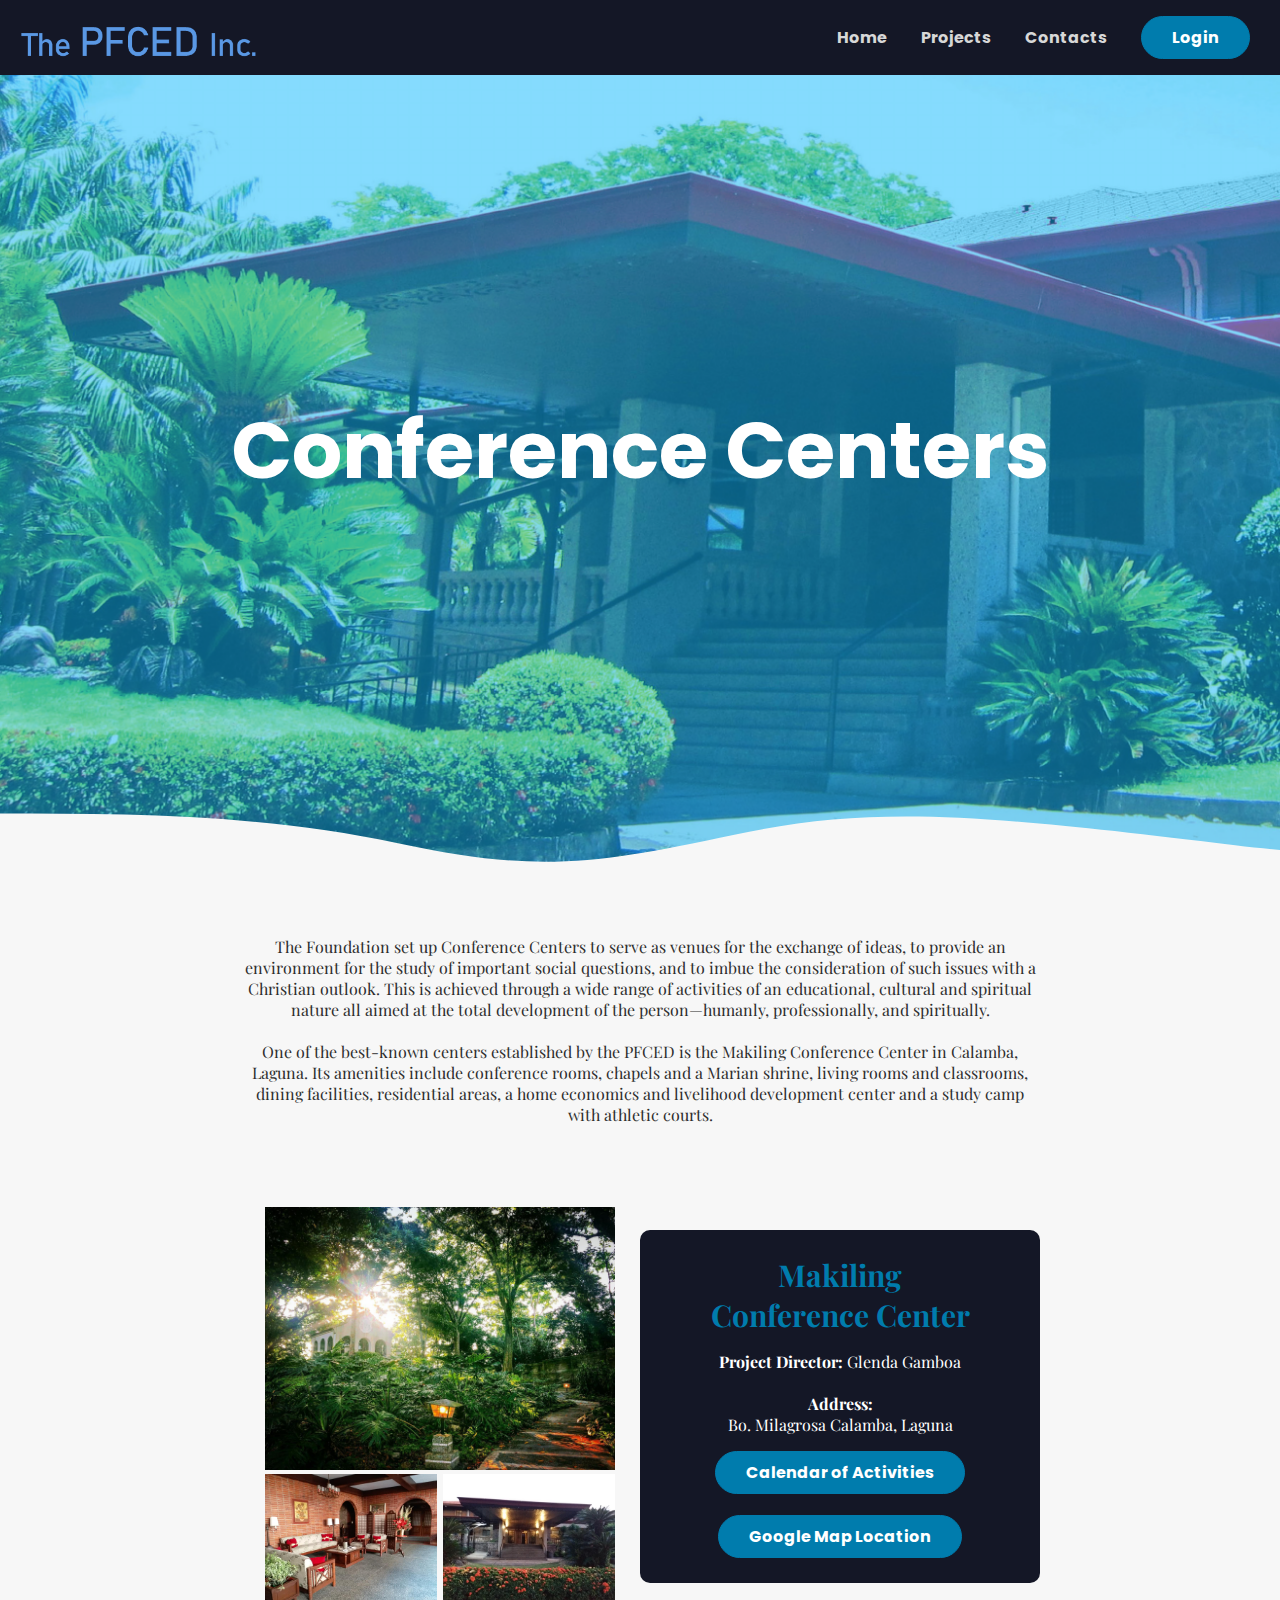
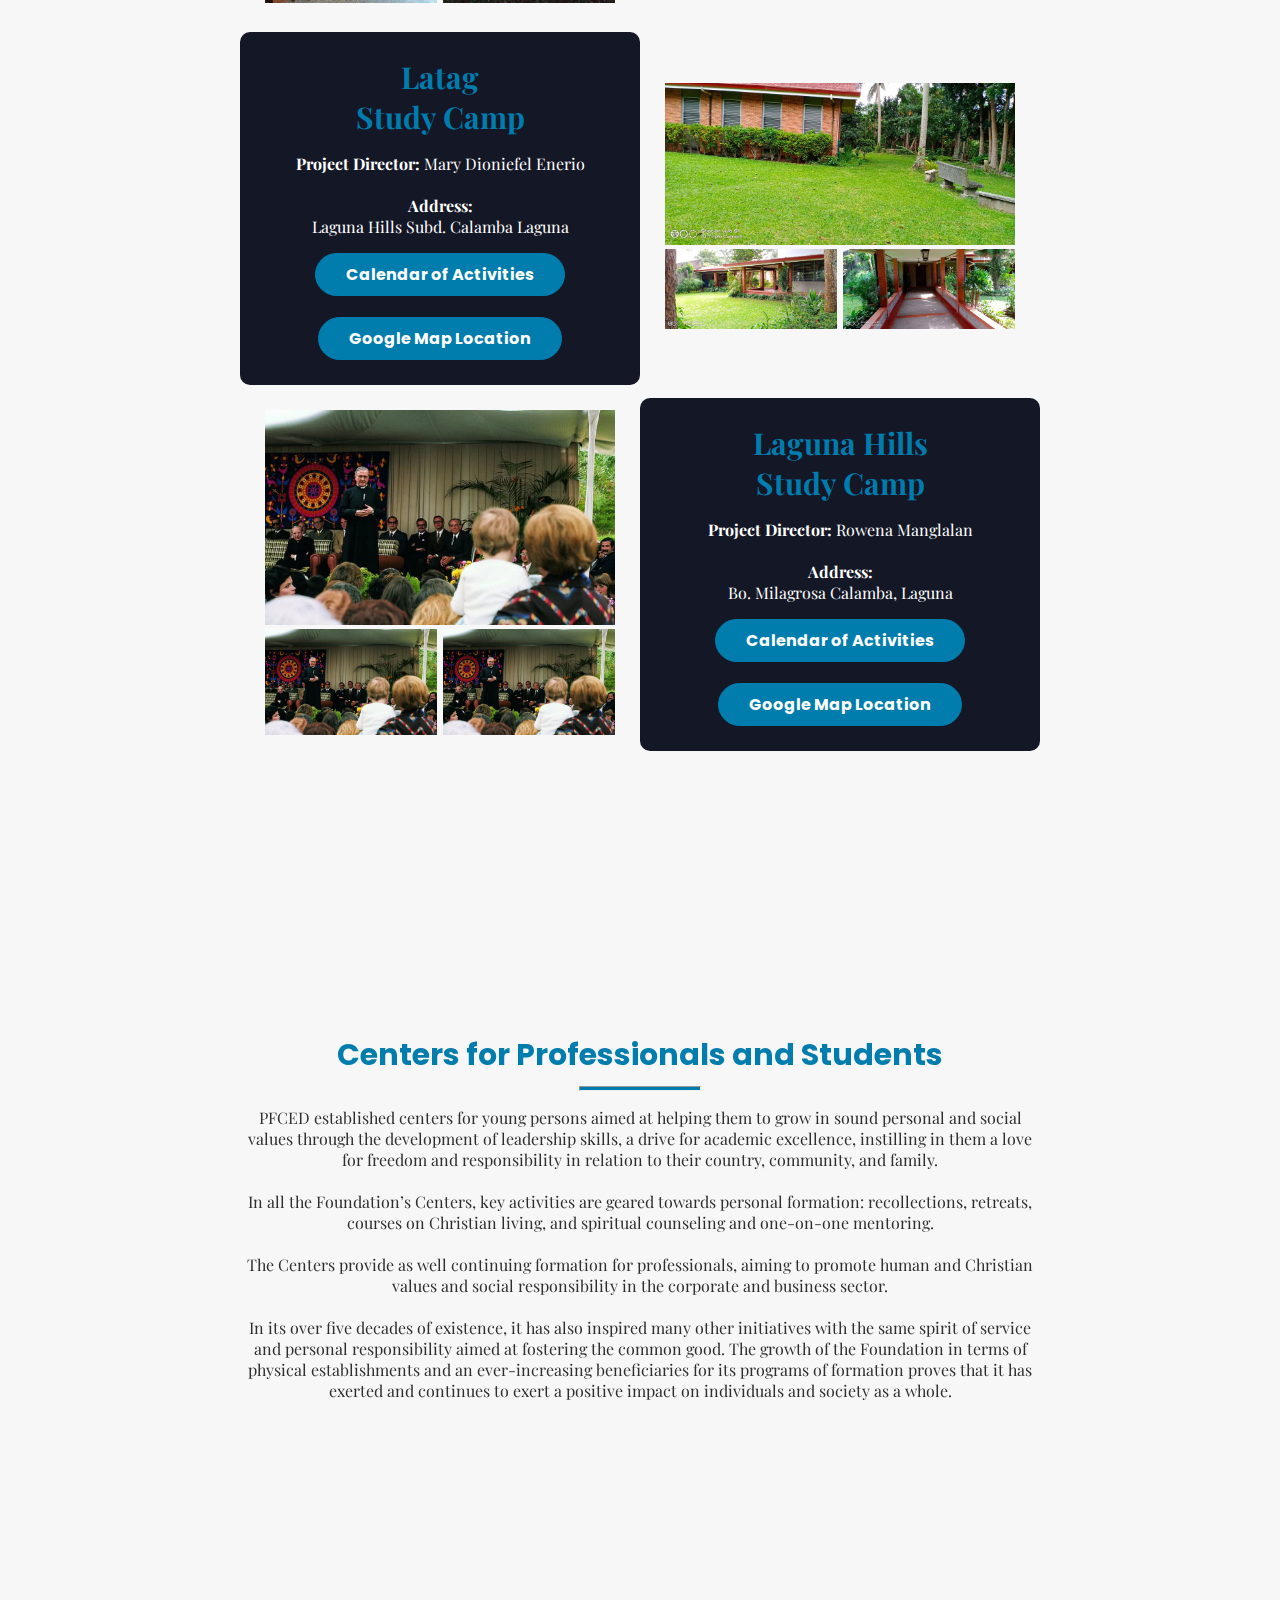
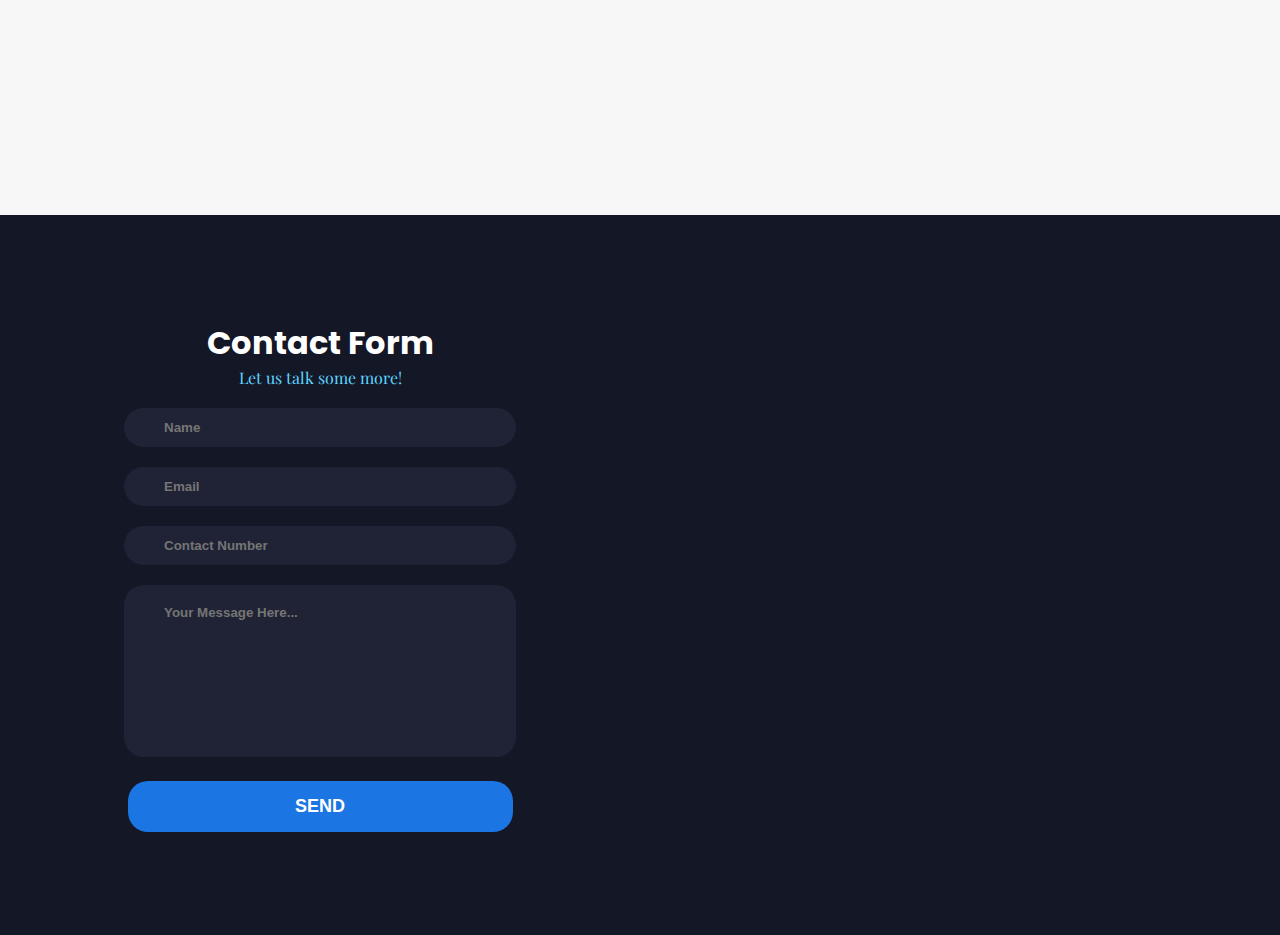
<file: projects.html>
<!DOCTYPE html>
<html>
<head>
	<meta name="viewport" content="width=device-width, initial-scale=1.0, minimum-scale=1.0, maximum-scale=1.0, user-scalable=no">
	<title>The Philippine Foundation for Cultural and Educational Development , Inc.</title>
	<link rel="stylesheet" type="text/css" href="css/style.css">
	<link rel="stylesheet" href="https://use.fontawesome.com/releases/v5.4.1/css/all.css" integrity="sha384-5sAR7xN1Nv6T6+dT2mhtzEpVJvfS3NScPQTrOxhwjIuvcA67KV2R5Jz6kr4abQsz" crossorigin="anonymous">
	<!-- Lightbox -->
	<link rel="stylesheet" href="css/aos.css">
	<link rel="stylesheet" href="css/lightbox.min.css">
	<!-- Lightbox -->
</head>
<body>
	<script src="js/jssor.slider-28.0.0.min.js" type="text/javascript"></script>
    
    <script src="js/slider.js" type="text/javascript"></script>
	<header class="navbar">
		<img src="img/Logo.png" class="logo-img">
		<nav>
			<ul class="nav-links">
				<li class="pc-only" id="homeNav">
					<a href="index.html">Home</a>
					<ul class="sub-nav">
						<li>
							<div>
								<a href="index.html#news">News</a>
							</div>
							<div>
								<a href="index.html#whoweare">Who We Are</a>
							</div>
							<div>
								<a href="index.html#members">Our Members and Board of Trustees</a>
							</div>
							<div>
								<a href="index.html#pfced">PFCED and Opus Dei</a>
							</div>
						</li>
						
					</ul>
				</li>
				<li class="pc-only" id="projectNav">
					<a href="projects.html">Projects</a>
					<ul class="sub-nav">
						<li>
							<div>
								<a href="projects.html">Conference Center</a>
							</div>
							<div>
								<a href="men.html">Centers for Men</a>
							</div>
							<div>
								<a href="women.html">Centers for Women</a>
							</div>
						</li>
						
					</ul>
				</li>
				<li class="pc-only"><a href="#contact">Contacts</a></li>
				<li class="pc-only"><a class="modal__trigger" data-modal="#modal"><button class="btn-blue" >Login</button></a></li>
				<li class="mobile-only"><button class="btn-blue btn-menu" id="mobile-button"><i class="fa fa-bars"></i></button></li>
			</ul>
		</nav>
	</header>
	<div class="mobile-only">
		<div class="mobile-menu" style="display: none">
			<div class="major-links sub-nav-mobile" id="home-mobile">
				<div>
					Home
				</div>
				<div>
					<i class="fa fa-caret-left"></i>
				</div>
			</div>
			<div class="major-links home-subnav" id="home-sub" style="display: none;">
				<div class="major-links">
					<a class="a-subnav" href="index.html#news">News</a> 
				</div>
				<div class="major-links">
					<a class="a-subnav" href="index.html#whoweare">Who We Are</a>
				</div>
				<div class="major-links">
					<a class="a-subnav" href="index.html#members">Our Members and Board of Trustees</a>
				</div>
				<div class="major-links">
					<a class="a-subnav" href="index.html#pfced">PFCED and Opus Dei</a>
				</div>
			</div>
			<div class="major-links sub-nav-mobile" id="project-mobile">
				<div>
					Projects
				</div>
				<div>
					<i class="fa fa-caret-left"></i>
				</div>
			</div>
			<div class="major-links project-subnav" id="project-sub" style="display: none;">
				<div class="major-links">
					<a class="a-subnav" href="projects.html">Conference Centers</a> 
				</div>
				<div class="major-links">
					<a class="a-subnav" href="men.html">Centers for Men</a>
				</div>
				<div class="major-links">
					<a class="a-subnav" href="women.html">Centers for Women</a>
				</div>
			</div>
			<div class="major-links">
				<a class="a-subnav" href="#contact">Contacts</a>
			</div>
			<div class="major-links">
				Login
			</div>
		</div>
	</div>
	<section class="content-1">
		<div class="content-items">
			<h1 class="head-text">Conference Centers</h1>
			
		</div>
		<div class="wave-container pc-only">
			<svg class="wave-qsoVIt" viewBox="0 0 1440 100" preserveAspectRatio="none"><path class="wavePath-22lfEN" d="M826.337463,25.5396311 C670.970254,58.655965 603.696181,68.7870267 447.802481,35.1443383 C293.342778,1.81111414 137.33377,1.81111414 0,1.81111414 L0,150 L1920,150 L1920,1.81111414 C1739.53523,-16.6853983 1679.86404,73.1607868 1389.7826,37.4859505 C1099.70117,1.81111414 981.704672,-7.57670281 826.337463,25.5396311 Z" fill="currentColor"></path></svg>
		</div>
	</section>
	<section class="size-manip" id="whoweare">
		<section class="content-2 ">
			<p>
				The Foundation set up Conference Centers to serve as venues for the exchange of ideas, to provide an environment for the study of important social questions, and to imbue the consideration of such issues with a Christian outlook. This is achieved through a wide range of activities  of an educational, cultural and spiritual nature all aimed at the total development of the person—humanly, professionally, and spiritually.
				<br><br> 
				One of the best-known centers established by the PFCED is the Makiling Conference Center in Calamba, Laguna. Its amenities include conference rooms, chapels and a Marian shrine, living rooms and classrooms, dining facilities, residential areas, a home economics and livelihood development center and a study camp with athletic courts.  
			</p>
			<br>	
			
		</section>
	</section>
	
	<section class="size-manip">
		<section class="content-7">
			<div class="content-7-2-split">
				<a class="example-image-link" href="img/conf/makiling3.jpg" data-lightbox="example-set" data-title="Click the right half of the image to move forward.">
					<img class="example-image" src="img/conf/makiling3.jpg" alt="" width="100%"/>
				</a>
				<div class="picture-7" style="width: auto" style="padding: 0px">
					<div class="picture-7-2-split" style=" padding: 0px;padding-right: 3px;">
						<a class="example-image-link" href="img/conf/makiling1.jpg" data-lightbox="example-set" data-title="Click the right half of the image to move forward.">
							<img class="example-image" src="img/conf/makiling1.jpg" alt="" width="100%"/>
						</a>
					</div>
					<div class="picture-7-2-split" style="padding: 0px;padding-left: 3px;">
						<a class="example-image-link" href="img/conf/makiling2.jpg" data-lightbox="example-set" data-title="Click the right half of the image to move forward.">
							<img class="example-image" src="img/conf/makiling2.jpg" alt="" width="100%"/>
						</a>
					</div>
				</div>
			</div>
			<div class="content-7-2-split content-description" style="display: block;">
				<h3 class="text-blue" style="margin: 0px 5px"> Makiling<br>Conference Center</h3>
				<p>
					<b>Project Director:</b>
					
					Glenda Gamboa
					<br><br>
					<b>Address:</b>
					<br>
					Bo. Milagrosa Calamba, Laguna
				</p>
				<a><button class="btn-blue"><i class="fa fa-calendar"></i> Calendar of Activities</button></a>
				<br><br>
				<a class="modal__trigger" data-modal="#modal_loc1"><button class="btn-blue"><i class="fa fa-map-marker"></i> Google Map Location</button></a>
			</div>
		</section>
	</section>
	<section class="size-manip">
		<section class="content-7">
			<div class="content-7-2-split content-description" style="display: block;">
				<h3 class="text-blue" style="margin: 0px 5px"> Latag<br>Study Camp</h3>
				<p>
					<b>Project Director:</b>
					
					Mary Dioniefel Enerio
					<br><br>
					<b>Address:</b>
					<br>
					Laguna Hills Subd. Calamba Laguna
				</p>
				<a><button class="btn-blue"><i class="fa fa-calendar"></i> Calendar of Activities</button></a>
				<br><br>
				<a class="modal__trigger" data-modal="#modal_loc2"><button class="btn-blue"><i class="fa fa-map-marker"></i> Google Map Location</button></a>
			</div>
			<div class="content-7-2-split">
				<a class="example-image-link" href="img/conf/latag1.jpg" data-lightbox="example-set2" data-title="Click the right half of the image to move forward.">
					<img class="example-image" src="img/conf/latag1.jpg" alt="" width="100%"/>
				</a>
				<div class="picture-7" style="width: auto" style="padding: 0px">
					<div class="picture-7-2-split" style=" padding: 0px;padding-right: 3px;">
						<a class="example-image-link" href="img/conf/latag2.jpg" data-lightbox="example-set2" data-title="Click the right half of the image to move forward.">
							<img class="example-image" src="img/conf/latag2.jpg" alt="" width="100%"/>
						</a>
					</div>
					<div class="picture-7-2-split" style="padding: 0px;padding-left: 3px;">
						<a class="example-image-link" href="img/conf/latag3.jpg" data-lightbox="example-set2" data-title="Click the right half of the image to move forward.">
							<img class="example-image" src="img/conf/latag3.jpg" alt="" width="100%"/>
						</a>
					</div>
				</div>
			</div>
		</section>
	</section>
	<section class="size-manip">
		<section class="content-7">
			<div class="content-7-2-split">
				<img src="img/JoseMarie.jpg" width="100%">
				<div class="picture-7" style="width: auto" style="padding: 0px">
					<div class="picture-7-2-split" style=" padding: 0px;padding-right: 3px;">
						<img src="img/JoseMarie.jpg" width="100%">
					</div>
					<div class="picture-7-2-split" style="padding: 0px;padding-left: 3px;">
						<img src="img/JoseMarie.jpg" width="100%">
					</div>
				</div>
			</div>
			<div class="content-7-2-split  content-description" style="display: block;">
				<h3 class="text-blue" style="margin: 0px 5px"> Laguna Hills<br>Study Camp</h3>
				<p>
					<b>Project Director:</b>
					
					Rowena Manglalan
					<br><br>
					<b>Address:</b>
					<br>
					Bo. Milagrosa Calamba, Laguna
				</p>
				<a ><button class="btn-blue"><i class="fa fa-calendar"></i> Calendar of Activities</button></a>
				<br><br>
				<a class="modal__trigger" data-modal="#modal_loc3"><button class="btn-blue"><i class="fa fa-map-marker"></i> Google Map Location</button></a>
			</div>
		</section>
	</section>
	<section class="size-manip">
		<div class="content-5 quote-section aos-item aos-init aos-animate" data-aos="fade-up" data-aos-duration="800" data-aos-delay="200">
		<blockquote>
			<p>Our Lord is calling us to sanctify the ordinary tasks of every day, for the perfection of the Christian is to be found precisely there.</p>
		</blockquote>
			<font class="nameQuote">-St. Josemaria Escriva</font>
		</div>
	</section>
	<section class="size-manip" id="whoweare">
		<section class="content-2 ">
			<h1>
				Centers for Professionals and Students
			</h1>
			<hr size="5" align="center">
			<p>
				PFCED established centers for young persons aimed at helping them to grow in sound personal and social values through the development of leadership skills, a drive for academic excellence, instilling in them a love for freedom and responsibility in relation to their country, community, and family.<br><br>
				In all the Foundation’s Centers, key activities are geared towards personal formation: recollections, retreats, courses on Christian living, and spiritual counseling and one-on-one mentoring.<br><br>
				The Centers provide as well continuing formation for professionals, aiming to promote human and Christian values and social responsibility in the corporate and business sector. <br><br>
				In its over five decades of existence, it has also inspired many other initiatives with the same spirit of service and personal responsibility aimed at fostering the common good. The growth of the Foundation in terms of physical establishments and an ever-increasing beneficiaries  for its programs of formation proves that it has exerted and continues to exert a positive impact on individuals and society as a whole.

			</p>			
		</section>
	</section>
	
	<section class="size-manip">
		<div class="content-5 quote-section aos-item aos-init aos-animate" data-aos="fade-up" data-aos-duration="800" data-aos-delay="200">
		<blockquote>
			<p>Let us work. Let us work a lot and work well, without forgetting that prayer is our best weapon. That is why I will never tire of repeating that we have to be contemplative souls in the middle of the world, who try to convert their work into prayer.</p>
		</blockquote>
			<font class="nameQuote">-St. Josemaria Escriva</font>
		</div>
	</section>
	<div id="contact" class="cont">
		<div class="fifth-cont">
			<div class="item-char">
				<div class="item-content form-div">					
					<h1>Contact Form</h1>
					<p>Let us talk some more!</p>
					<i class="fa fa-user cont-icon"></i>
					<input type="text" name="" class="input-cont cont-name" placeholder="Name">
					<br>
					<i class="fa fa-envelope cont-icon"></i>
					<input type="text" name="" class="input-cont" placeholder="Email">
					<br>
					<i class="fa fa-mobile cont-icon"></i>
					<input type="text" name="" class="input-cont" placeholder="Contact Number">
					<br>
					<textarea class="input-cont" placeholder="Your Message Here..."></textarea>
					<br>
					<button class="btn-cont">SEND</button>
				</div>
			</div>
			<div class="item-char">
				<div class="item-content">
					<iframe src="https://www.google.com/maps/embed?pb=!1m18!1m12!1m3!1d15445.06257183382!2d121.05000247809359!3d14.583933337008162!2m3!1f0!2f0!3f0!3m2!1i1024!2i768!4f13.1!3m3!1m2!1s0x3397c8142994ce0b%3A0xf7f3251bc576fd13!2sOrtigas+Center%2C+Pasig%2C+Metro+Manila!5e0!3m2!1sen!2sph!4v1542256841608" width="100%" height="720px" style="border:0;margin:0;padding:0;display:block"></iframe>
				</div>
			</div>
		</div>
	</div>
	<!-- Modals -->
	<div id="modal" class="modal modal__bg" role="dialog" aria-hidden="true">
		<div class="modal__dialog">
			<div class="modal__content">
				<h1 class="text-blue">Announcement</h1>
				<p style="color: #4a4a4a">This part is not available yet.</p>

				<!-- modal close button -->
				<a href="" class="modal__close demo-close">
					<svg class="" viewBox="0 0 24 24"><path d="M19 6.41l-1.41-1.41-5.59 5.59-5.59-5.59-1.41 1.41 5.59 5.59-5.59 5.59 1.41 1.41 5.59-5.59 5.59 5.59 1.41-1.41-5.59-5.59z"/><path d="M0 0h24v24h-24z" fill="none"/></svg>
				</a>
				
			</div>
		</div>
	</div>
	<div id="modal_loc1" class="modal modal__bg" role="dialog" aria-hidden="true">
		<div class="modal__dialog">
			<div class="modal__content">
				<h1 class="text-blue">Google Map Location</h1>
				<p style="color: #4a4a4a">Makiling Conference Center</p>
				<div class="map-modal">
					<iframe src="https://www.google.com/maps/embed?pb=!1m18!1m12!1m3!1d15473.372434573557!2d121.12821691970615!3d14.174671195680682!2m3!1f0!2f0!3f0!3m2!1i1024!2i768!4f13.1!3m3!1m2!1s0x33bd647859a5006f%3A0x6ad09cc8b77f4cb1!2sMilagrosa%2C%20Calamba%2C%204027%20Laguna!5e0!3m2!1sen!2sph!4v1610257618949!5m2!1sen!2sph"width="100%" height="300px" style="border:0;margin:0;padding:0;display:block"></iframe>
				</div>
				<!-- modal close button -->
				<a href="" class="modal__close demo-close">
					<svg class="" viewBox="0 0 24 24"><path d="M19 6.41l-1.41-1.41-5.59 5.59-5.59-5.59-1.41 1.41 5.59 5.59-5.59 5.59 1.41 1.41 5.59-5.59 5.59 5.59 1.41-1.41-5.59-5.59z"/><path d="M0 0h24v24h-24z" fill="none"/></svg>
				</a>
				
			</div>
		</div>
	</div>
	<div id="modal_loc2" class="modal modal__bg" role="dialog" aria-hidden="true">
		<div class="modal__dialog">
			<div class="modal__content">
				<h1 class="text-blue">Google Map Location</h1>
				<p style="color: #4a4a4a">Latag Study Camp</p>
				<div class="map-modal">
					<iframe src="https://www.google.com/maps/embed?pb=!1m18!1m12!1m3!1d3868.3279232254017!2d121.17099771431587!3d14.175561691152625!2m3!1f0!2f0!3f0!3m2!1i1024!2i768!4f13.1!3m3!1m2!1s0x33bd61568add84af%3A0xe018debc0f590b0b!2sLaguna%20Hills%20Subdivision!5e0!3m2!1sen!2sph!4v1610257946847!5m2!1sen!2sph"width="100%" height="300px" style="border:0;margin:0;padding:0;display:block"></iframe>
				</div>
				<!-- modal close button -->
				<a href="" class="modal__close demo-close">
					<svg class="" viewBox="0 0 24 24"><path d="M19 6.41l-1.41-1.41-5.59 5.59-5.59-5.59-1.41 1.41 5.59 5.59-5.59 5.59 1.41 1.41 5.59-5.59 5.59 5.59 1.41-1.41-5.59-5.59z"/><path d="M0 0h24v24h-24z" fill="none"/></svg>
				</a>
				
			</div>
		</div>
	</div>
	<div id="modal_loc3" class="modal modal__bg" role="dialog" aria-hidden="true">
		<div class="modal__dialog">
			<div class="modal__content">
				<h1 class="text-blue">Google Map Location</h1>
				<p style="color: #4a4a4a">Laguna Hills Study Camp</p>
				<div class="map-modal">
					<iframe src="https://www.google.com/maps/embed?pb=!1m18!1m12!1m3!1d15473.372434573557!2d121.12821691970615!3d14.174671195680682!2m3!1f0!2f0!3f0!3m2!1i1024!2i768!4f13.1!3m3!1m2!1s0x33bd647859a5006f%3A0x6ad09cc8b77f4cb1!2sMilagrosa%2C%20Calamba%2C%204027%20Laguna!5e0!3m2!1sen!2sph!4v1610257618949!5m2!1sen!2sph"width="100%" height="300px" style="border:0;margin:0;padding:0;display:block"></iframe>
				</div>
				<!-- modal close button -->
				<a href="" class="modal__close demo-close">
					<svg class="" viewBox="0 0 24 24"><path d="M19 6.41l-1.41-1.41-5.59 5.59-5.59-5.59-1.41 1.41 5.59 5.59-5.59 5.59 1.41 1.41 5.59-5.59 5.59 5.59 1.41-1.41-5.59-5.59z"/><path d="M0 0h24v24h-24z" fill="none"/></svg>
				</a>
				
			</div>
		</div>
	</div>
	<script src="https://ajax.googleapis.com/ajax/libs/jquery/3.5.1/jquery.min.js"></script>
	<script src="js/mobile.js"></script>
	<script src="js/modal.js"></script>
	<!-- Modals -->
	<!-- Lightbox -->
	<script src="js/aos.js"></script>
	<script src="js/lightbox-plus-jquery.min.js"></script>
	<script>
      AOS.init({
        easing: 'ease-in-out-sine'
      });     
    </script>
    <script type="text/javascript">jssor_1_slider_init();
    </script>
	<!-- Lightbox -->
</body>
</html>
</file>
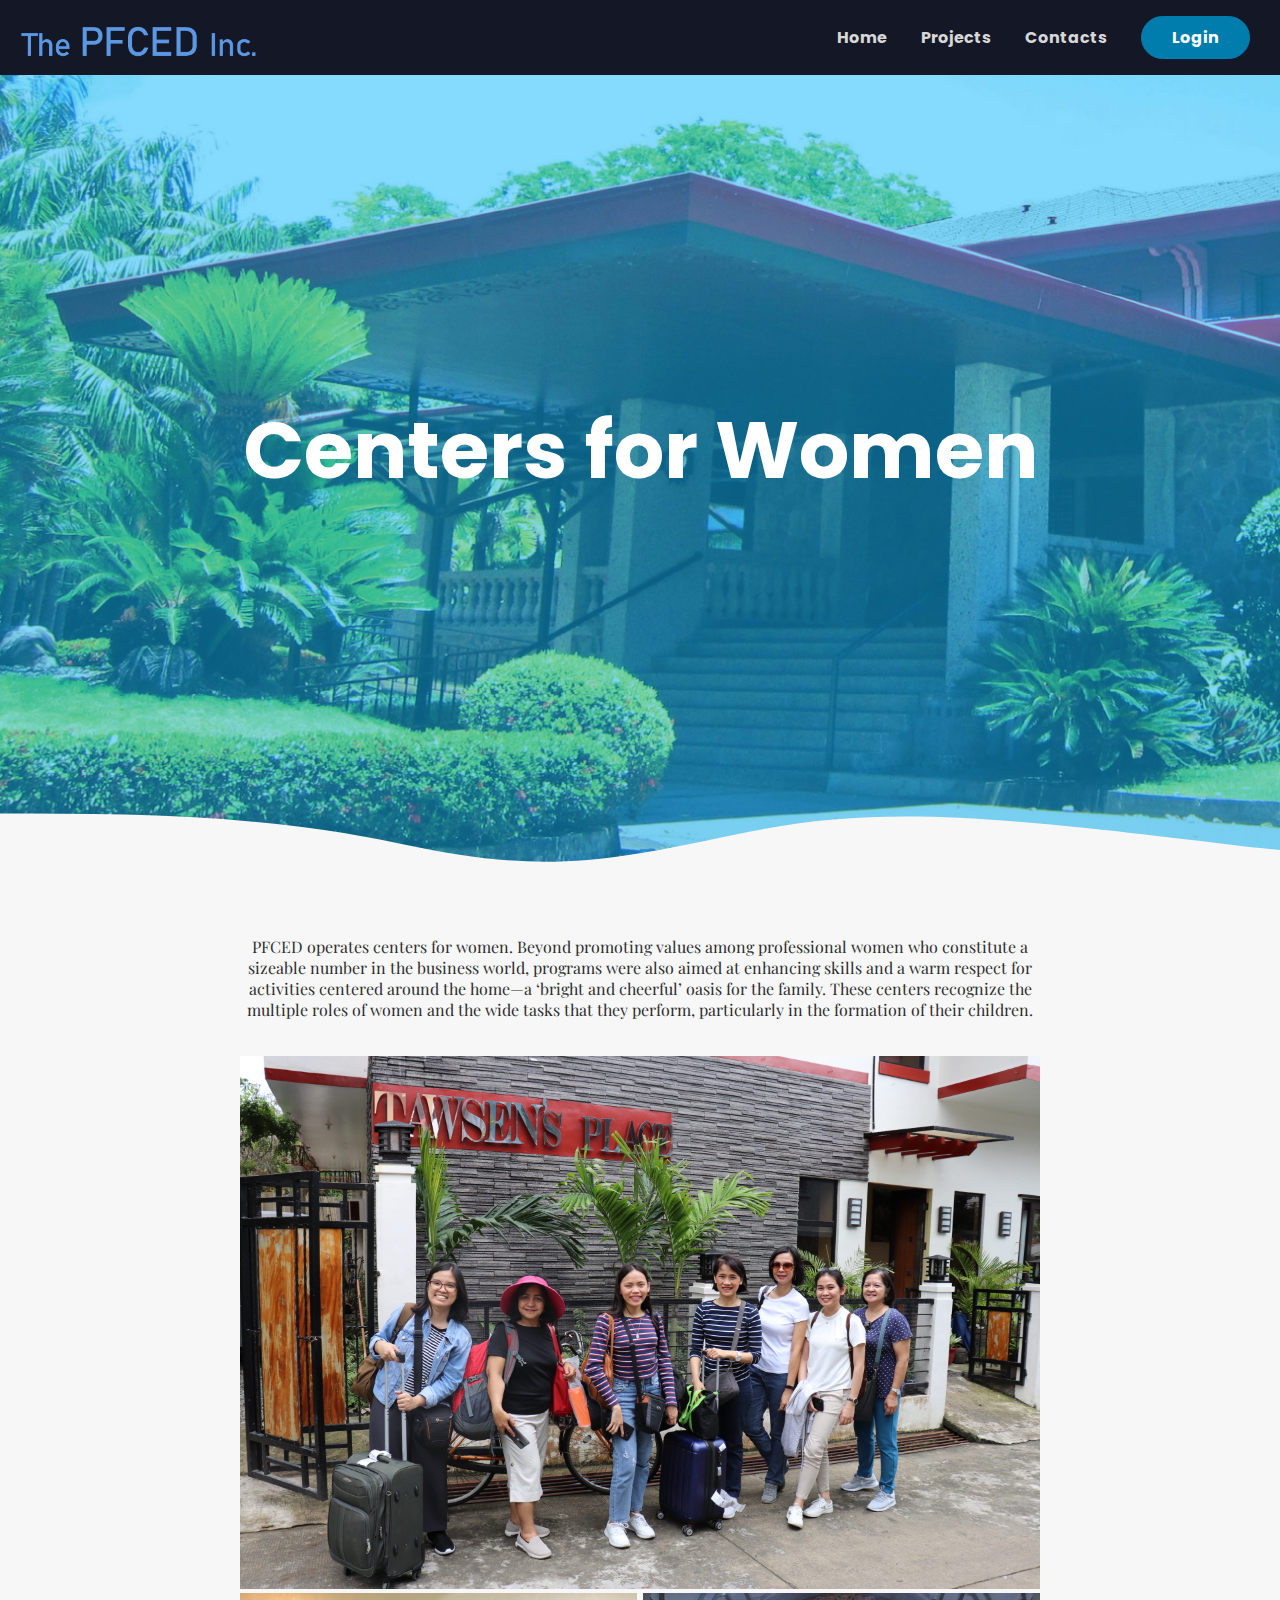
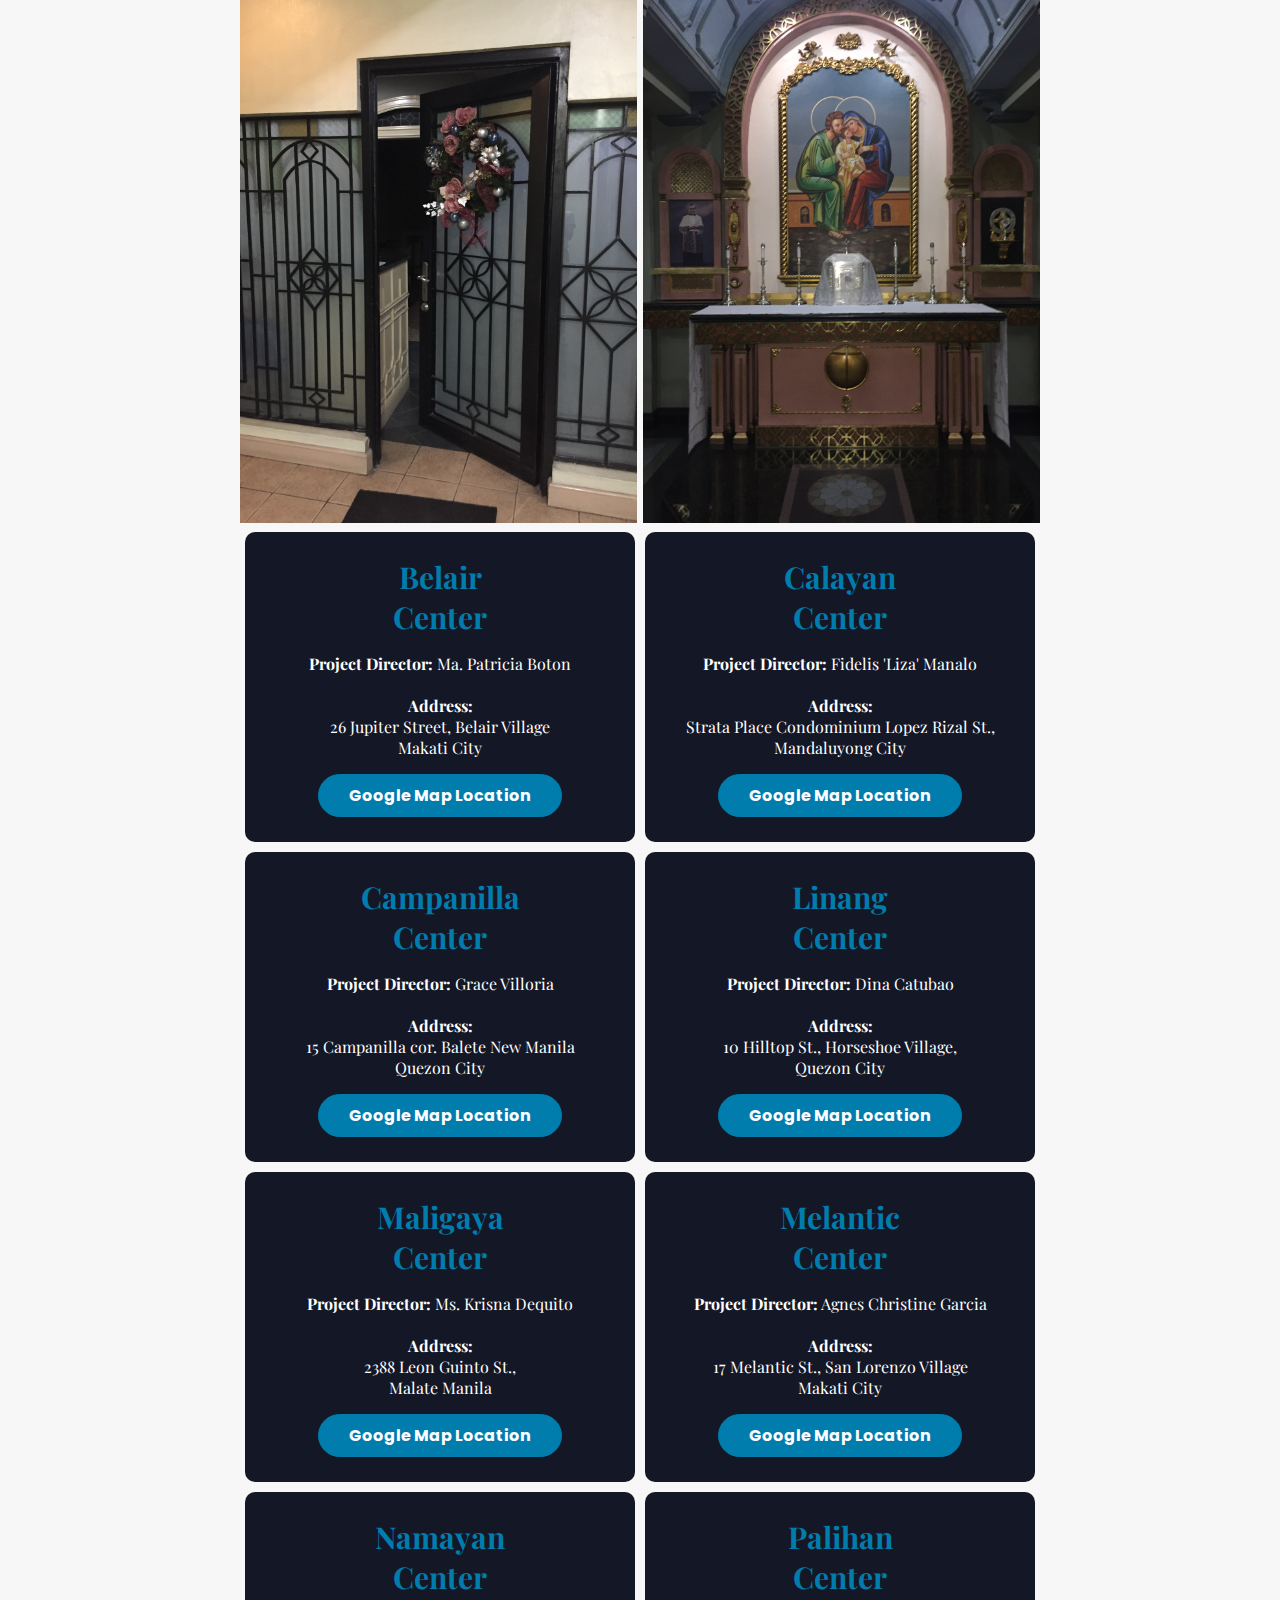
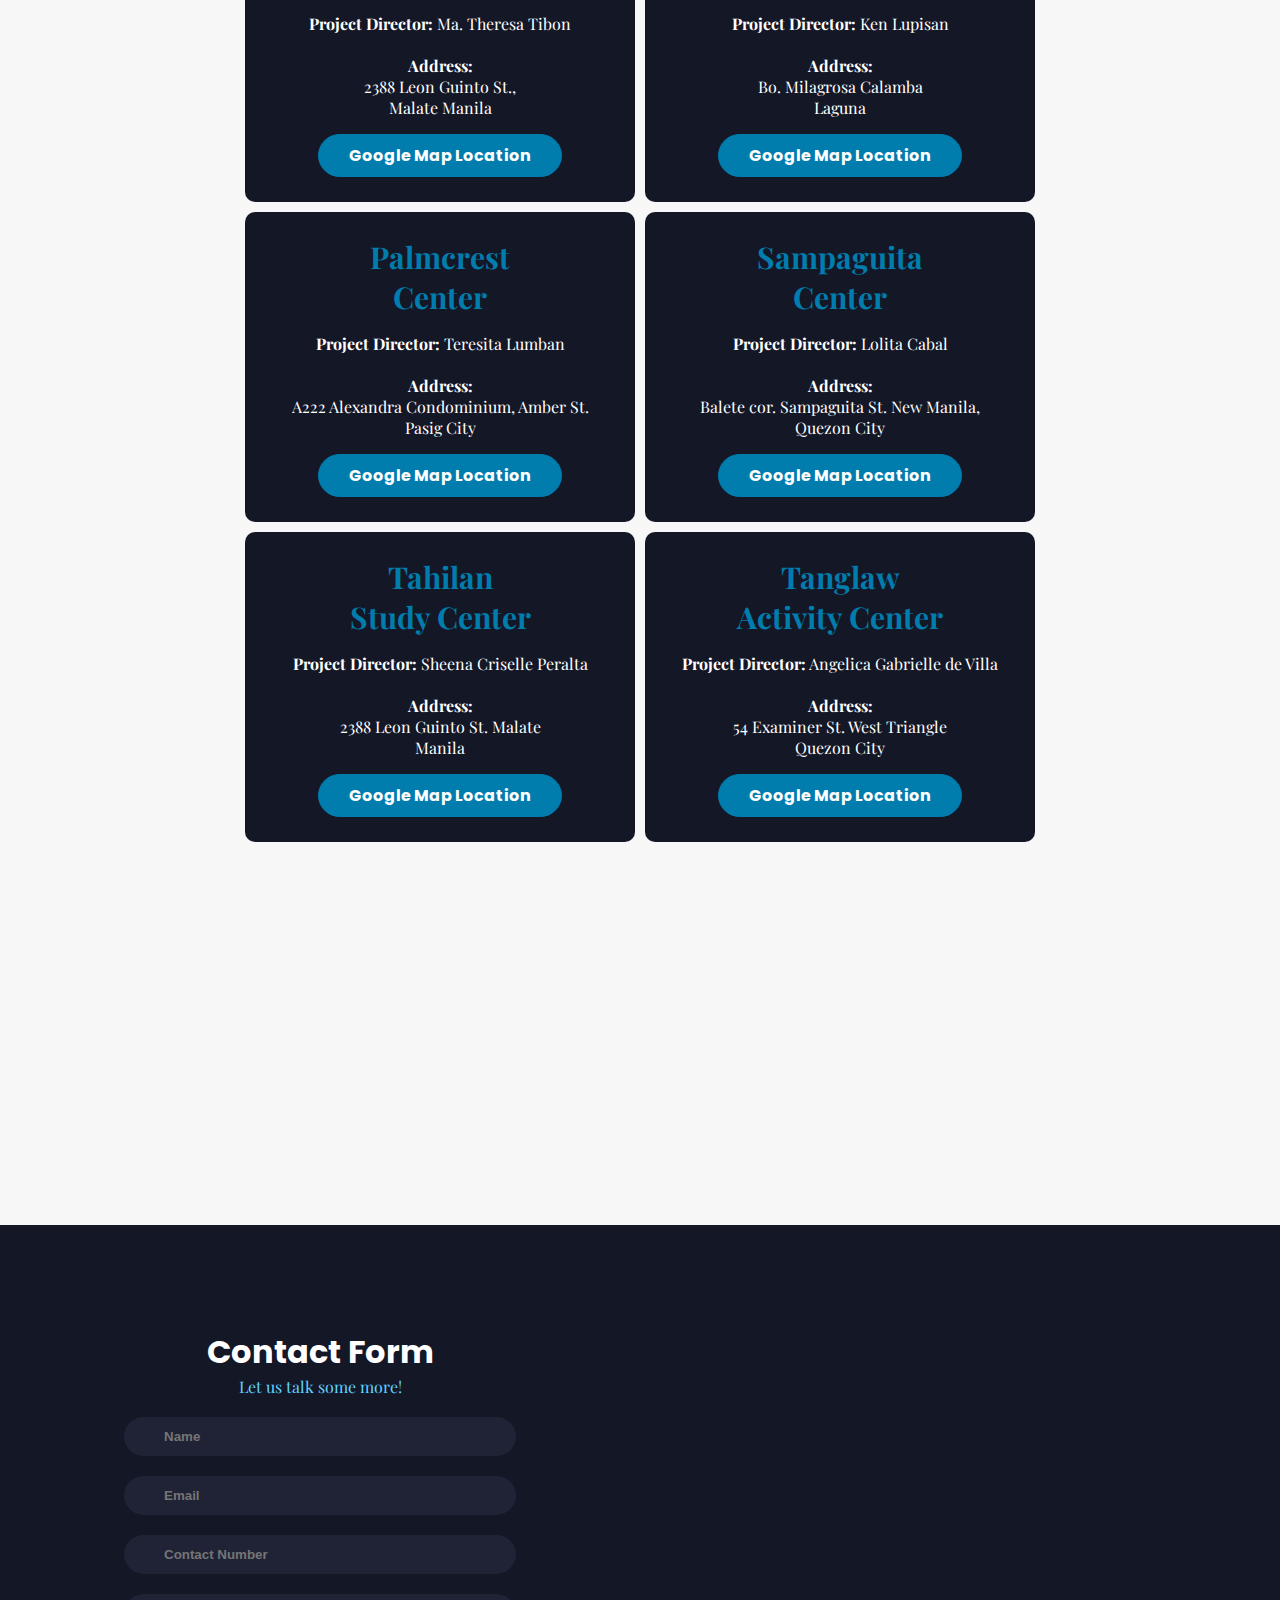
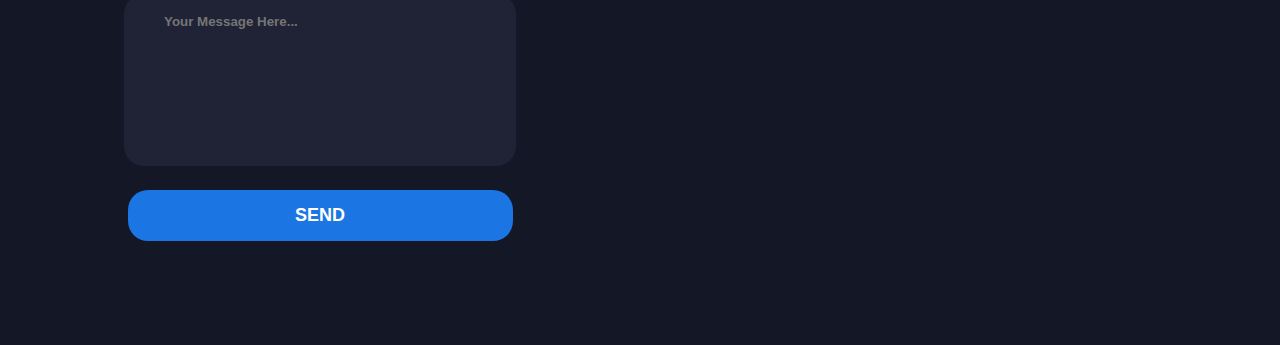
<file: women.html>
<!DOCTYPE html>
<html>
<head>
	<meta name="viewport" content="width=device-width, initial-scale=1.0, minimum-scale=1.0, maximum-scale=1.0, user-scalable=no">
	<title>The Philippine Foundation for Cultural and Educational Development , Inc.</title>
	<link rel="stylesheet" type="text/css" href="css/style.css">
	<link rel="stylesheet" href="https://use.fontawesome.com/releases/v5.4.1/css/all.css" integrity="sha384-5sAR7xN1Nv6T6+dT2mhtzEpVJvfS3NScPQTrOxhwjIuvcA67KV2R5Jz6kr4abQsz" crossorigin="anonymous">
	<!-- Lightbox -->
	<link rel="stylesheet" href="css/aos.css">
	<link rel="stylesheet" href="css/lightbox.min.css">
	<!-- Lightbox -->
</head>
<body>
	<script src="js/jssor.slider-28.0.0.min.js" type="text/javascript"></script>
    
    <script src="js/slider.js" type="text/javascript"></script>
	<header class="navbar">
		<img src="img/Logo.png" class="logo-img">
		<nav>
			<ul class="nav-links">
				<li class="pc-only" id="homeNav">
					<a href="index.html">Home</a>
					<ul class="sub-nav">
						<li>
							<div>
								<a href="index.html#news">News</a>
							</div>
							<div>
								<a href="index.html#whoweare">Who We Are</a>
							</div>
							<div>
								<a href="index.html#members">Our Members and Board of Trustees</a>
							</div>
							<div>
								<a href="index.html#pfced">PFCED and Opus Dei</a>
							</div>
						</li>
						
					</ul>
				</li>
				<li class="pc-only" id="projectNav">
					<a href="projects.html">Projects</a>
					<ul class="sub-nav">
						<li>
							<div>
								<a href="projects.html">Conference Center</a>
							</div>
							<div>
								<a href="men.html">Centers for Men</a>
							</div>
							<div>
								<a href="women.html">Centers for Women</a>
							</div>
						</li>
						
					</ul>
				</li>
				<li class="pc-only"><a href="#contact">Contacts</a></li>
				<li class="pc-only"><a class="modal__trigger" data-modal="#modal"><button class="btn-blue" >Login</button></a></li>
				<li class="mobile-only"><button class="btn-blue btn-menu" id="mobile-button"><i class="fa fa-bars"></i></button></li>
			</ul>
		</nav>
	</header>
	<div class="mobile-only">
		<div class="mobile-menu" style="display: none">
			<div class="major-links sub-nav-mobile" id="home-mobile">
				<div>
					Home
				</div>
				<div>
					<i class="fa fa-caret-left"></i>
				</div>
			</div>
			<div class="major-links home-subnav" id="home-sub" style="display: none;">
				<div class="major-links">
					<a class="a-subnav" href="index.html#news">News</a> 
				</div>
				<div class="major-links">
					<a class="a-subnav" href="index.html#whoweare">Who We Are</a>
				</div>
				<div class="major-links">
					<a class="a-subnav" href="index.html#members">Our Members and Board of Trustees</a>
				</div>
				<div class="major-links">
					<a class="a-subnav" href="index.html#pfced">PFCED and Opus Dei</a>
				</div>
			</div>
			<div class="major-links sub-nav-mobile" id="project-mobile">
				<div>
					Projects
				</div>
				<div>
					<i class="fa fa-caret-left"></i>
				</div>
			</div>
			<div class="major-links project-subnav" id="project-sub" style="display: none;">
				<div class="major-links">
					<a class="a-subnav" href="projects.html">Conference Centers</a> 
				</div>
				<div class="major-links">
					<a class="a-subnav" href="men.html">Centers for Men</a>
				</div>
				<div class="major-links">
					<a class="a-subnav" href="women.html">Centers for Women</a>
				</div>
			</div>
			<div class="major-links">
				<a class="a-subnav" href="#contact">Contacts</a>
			</div>
			<div class="major-links">
				Login
			</div>
		</div>
	</div>
	<section class="content-1">
		<div class="content-items">
			<h1 class="head-text">Centers for Women</h1>
			
		</div>
		<div class="wave-container pc-only">
			<svg class="wave-qsoVIt" viewBox="0 0 1440 100" preserveAspectRatio="none"><path class="wavePath-22lfEN" d="M826.337463,25.5396311 C670.970254,58.655965 603.696181,68.7870267 447.802481,35.1443383 C293.342778,1.81111414 137.33377,1.81111414 0,1.81111414 L0,150 L1920,150 L1920,1.81111414 C1739.53523,-16.6853983 1679.86404,73.1607868 1389.7826,37.4859505 C1099.70117,1.81111414 981.704672,-7.57670281 826.337463,25.5396311 Z" fill="currentColor"></path></svg>
		</div>
	</section>
	<section class="size-manip" id="whoweare">
		<section class="content-2 ">
			<p>
				PFCED operates centers for women. Beyond promoting values among professional women who constitute a sizeable number in the business world, programs were also aimed at enhancing skills and a warm respect for activities centered around the home—a ‘bright and cheerful’ oasis for the family. These centers recognize the multiple roles of women and the wide tasks that they perform, particularly in the formation of their children.

			</p>			
		</section>
	</section>
	<section class="size-manip" style="margin-bottom: 4px">
		<section class="content-7">
			
			<img src="img/conf/calayan3.jpg" width="100%">
			
		</section>
	</section>
	<section class="size-manip">
		<section class="content-7">
			
			
			<div class="content-7" style="width: auto" style="padding: 0px">
				<div class="content-7-2-split" style=" padding: 0px;padding-right: 3px;">
					<img src="img/conf/calayan2.jpg" width="100%">
				</div>
				<div class="content-7-2-split" style="padding: 0px;padding-left: 3px;">
					<img src="img/conf/calayan1.jpg" width="100%">
				</div>
			</div>
		</section>
	</section>
	<section class="size-manip">
		<section class="content-7">
			<div class="content-7-2-split content-description content-part-2" style="display: block;">
				<h3 class="text-blue" style="margin: 0px 5px"> Belair <br>Center</h3>
				<p>
					<b>Project Director:</b>
				
					Ma. Patricia Boton

					<br><br>
					<b>Address:</b>
					<br>
					
					26 Jupiter Street, Belair Village<br>Makati City 


				</p>
				
				<a class="modal__trigger" data-modal="#modal_loc1"><button class="btn-blue"><i class="fa fa-map-marker"></i> Google Map Location</button></a>
			</div>
			<div class="content-7-2-split content-description content-part-2" style="display: block;">
				<h3 class="text-blue" style="margin: 0px 5px"> 
					Calayan <br>Center
				</h3>
				<p>
					<b>Project Director:</b>
					
					Fidelis 'Liza' Manalo
					<br><br>
					<b>Address:</b>
					<br>
					Strata Place Condominium Lopez Rizal St.,<br> Mandaluyong City

				</p>
				
				<a class="modal__trigger" data-modal="#modal_loc2"><button class="btn-blue"><i class="fa fa-map-marker"></i> Google Map Location</button></a>
			</div>
		</section>
		<section class="content-7">
			<div class="content-7-2-split content-description content-part-2" style="display: block;">
				<h3 class="text-blue" style="margin: 0px 5px"> Campanilla <br>Center </h3>
				<p>
					<b>Project Director:</b>
					
					Grace Villoria
					<br><br>
					<b>Address:</b>
					<br>
					15 Campanilla cor. Balete New Manila<br> Quezon City
				</p>
				
				<a class="modal__trigger" data-modal="#modal_loc3"><button class="btn-blue"><i class="fa fa-map-marker"></i> Google Map Location</button></a>
			</div>
			<div class="content-7-2-split content-description content-part-2" style="display: block;">
				<h3 class="text-blue" style="margin: 0px 5px"> Linang <br>Center</h3>
				<p>
					<b>Project Director:</b>
					
					Dina Catubao
					<br><br>
					<b>Address:</b>
					<br>
					10 Hilltop St., Horseshoe Village, <br>Quezon City
				</p>
				
				<a class="modal__trigger" data-modal="#modal_loc4"><button class="btn-blue"><i class="fa fa-map-marker"></i> Google Map Location</button></a>
			</div>
		</section>
	</section>
	<section class="size-manip">
		<section class="content-7">
			<div class="content-7-2-split content-description content-part-2" style="display: block;">
				<h3 class="text-blue" style="margin: 0px 5px"> Maligaya <br>Center</h3>
				<p>
					<b>Project Director:</b>
					
					Ms. Krisna Dequito
					<br><br>
					<b>Address:</b>
					<br>
					2388 Leon Guinto St.,<br> Malate Manila
				</p>
				
				<a class="modal__trigger" data-modal="#modal_loc5"><button class="btn-blue"><i class="fa fa-map-marker"></i> Google Map Location</button></a>
			</div>
			<div class="content-7-2-split content-description content-part-2" style="display: block;">
				<h3 class="text-blue" style="margin: 0px 5px"> Melantic <br>Center</h3>
				<p>
					<b>Project Director:</b>
					
					Agnes Christine Garcia
					<br><br>
					<b>Address:</b>
					<br>
					17 Melantic St., San Lorenzo Village<br> Makati City
				</p>
				
				<a class="modal__trigger" data-modal="#modal_loc6"><button class="btn-blue"><i class="fa fa-map-marker"></i> Google Map Location</button></a>
			</div>
		</section>
		<section class="content-7">
			<div class="content-7-2-split content-description content-part-2" style="display: block;">
				<h3 class="text-blue" style="margin: 0px 5px"> Namayan <br>Center</h3>
				<p>
					<b>Project Director:</b>
					
					Ma. Theresa Tibon
					<br><br>
					<b>Address:</b>
					<br>
					2388 Leon Guinto St.,<br> Malate Manila
				</p>
				
				<a class="modal__trigger" data-modal="#modal_loc7"><button class="btn-blue"><i class="fa fa-map-marker"></i> Google Map Location</button></a>
			</div>
			<div class="content-7-2-split content-description content-part-2" style="display: block;">
				<h3 class="text-blue" style="margin: 0px 5px"> Palihan <br>Center</h3>
				<p>
					<b>Project Director:</b>
					
					Ken Lupisan
					<br><br>
					<b>Address:</b>
					<br>
					Bo. Milagrosa Calamba <br>Laguna
				</p>
				
				<a class="modal__trigger" data-modal="#modal_loc8"><button class="btn-blue"><i class="fa fa-map-marker"></i> Google Map Location</button></a>
			</div>
		</section>
	</section>
	<section class="size-manip">
		<section class="content-7">
			<div class="content-7-2-split content-description content-part-2" style="display: block;">
				<h3 class="text-blue" style="margin: 0px 5px"> Palmcrest <br>Center</h3>
				<p>
					<b>Project Director:</b>
					
					Teresita Lumban
					<br><br>
					<b>Address:</b>
					<br>
					A222 Alexandra Condominium, Amber St.<br> Pasig City
				</p>
				
				<a class="modal__trigger" data-modal="#modal_loc9"><button class="btn-blue"><i class="fa fa-map-marker"></i> Google Map Location</button></a>
			</div>
			<div class="content-7-2-split content-description content-part-2" style="display: block;">
				<h3 class="text-blue" style="margin: 0px 5px"> Sampaguita <br>Center</h3>
				<p>
					<b>Project Director:</b>
					
					Lolita Cabal
					<br><br>
					<b>Address:</b>
					<br>
					Balete cor. Sampaguita St. New Manila,<br> Quezon City
				</p>
				
				<a class="modal__trigger" data-modal="#modal_loc10"><button class="btn-blue"><i class="fa fa-map-marker"></i> Google Map Location</button></a>
			</div>
		</section>
		<section class="content-7">
			<div class="content-7-2-split content-description content-part-2" style="display: block;">
				<h3 class="text-blue" style="margin: 0px 5px"> Tahilan <br>Study Center</h3>
				<p>
					<b>Project Director:</b>
					
					Sheena Criselle Peralta
					<br><br>
					<b>Address:</b>
					<br>
					2388 Leon Guinto St. Malate<br>Manila
				</p>
				
				<a class="modal__trigger" data-modal="#modal_loc11"><button class="btn-blue"><i class="fa fa-map-marker"></i> Google Map Location</button></a>
			</div>
			<div class="content-7-2-split content-description content-part-2" style="display: block;">
				<h3 class="text-blue" style="margin: 0px 5px"> Tanglaw <br>Activity Center</h3>
				<p>
					<b>Project Director:</b>
					
					Angelica Gabrielle de Villa
					<br><br>
					<b>Address:</b>
					<br>
					54 Examiner St. West Triangle <br>Quezon City
				</p>
				
				<a class="modal__trigger" data-modal="#modal_loc12"><button class="btn-blue"><i class="fa fa-map-marker"></i> Google Map Location</button></a>
			</div>
		</section>
	</section>
	<section class="size-manip">
		<div class="content-5 quote-section aos-item aos-init aos-animate" data-aos="fade-up" data-aos-duration="800" data-aos-delay="200">
		<blockquote>
			<p>Let us work. Let us work a lot and work well, without forgetting that prayer is our best weapon. That is why I will never tire of repeating that we have to be contemplative souls in the middle of the world, who try to convert their work into prayer.</p>
		</blockquote>
			<font class="nameQuote">-St. Josemaria Escriva</font>
		</div>
	</section>
	<div id="contact" class="cont">
		<div class="fifth-cont">
			<div class="item-char">
				<div class="item-content form-div">					
					<h1>Contact Form</h1>
					<p>Let us talk some more!</p>
					<i class="fa fa-user cont-icon"></i>
					<input type="text" name="" class="input-cont cont-name" placeholder="Name">
					<br>
					<i class="fa fa-envelope cont-icon"></i>
					<input type="text" name="" class="input-cont" placeholder="Email">
					<br>
					<i class="fa fa-mobile cont-icon"></i>
					<input type="text" name="" class="input-cont" placeholder="Contact Number">
					<br>
					<textarea class="input-cont" placeholder="Your Message Here..."></textarea>
					<br>
					<button class="btn-cont">SEND</button>
				</div>
			</div>
			<div class="item-char">
				<div class="item-content">
					<iframe src="https://www.google.com/maps/embed?pb=!1m18!1m12!1m3!1d15445.06257183382!2d121.05000247809359!3d14.583933337008162!2m3!1f0!2f0!3f0!3m2!1i1024!2i768!4f13.1!3m3!1m2!1s0x3397c8142994ce0b%3A0xf7f3251bc576fd13!2sOrtigas+Center%2C+Pasig%2C+Metro+Manila!5e0!3m2!1sen!2sph!4v1542256841608" width="100%" height="720px" style="border:0;margin:0;padding:0;display:block"></iframe>
				</div>
			</div>
		</div>
	</div>
	<!-- Modals -->
	<div id="modal" class="modal modal__bg" role="dialog" aria-hidden="true">
		<div class="modal__dialog">
			<div class="modal__content">
				<h1 class="text-blue">Announcement</h1>
				<p style="color: #4a4a4a">This part is not available yet.</p>
				
				<!-- modal close button -->
				<a href="" class="modal__close demo-close">
					<svg class="" viewBox="0 0 24 24"><path d="M19 6.41l-1.41-1.41-5.59 5.59-5.59-5.59-1.41 1.41 5.59 5.59-5.59 5.59 1.41 1.41 5.59-5.59 5.59 5.59 1.41-1.41-5.59-5.59z"/><path d="M0 0h24v24h-24z" fill="none"/></svg>
				</a>
				
			</div>
		</div>
	</div>
	<div id="modal_loc1" class="modal modal__bg" role="dialog" aria-hidden="true">
		<div class="modal__dialog">
			<div class="modal__content">
				<h1 class="text-blue">Google Map Location</h1>
				<p style="color: #4a4a4a">Belair Center</p>
				<div class="map-modal">
					<iframe src="https://www.google.com/maps/embed?pb=!1m18!1m12!1m3!1d3861.711069223766!2d121.03104631431984!3d14.558508182011046!2m3!1f0!2f0!3f0!3m2!1i1024!2i768!4f13.1!3m3!1m2!1s0x3397c901d73ddd2b%3A0x61ee0ea3964e481c!2s26%20Jupiter%2C%20Makati%2C%201209%20Metro%20Manila!5e0!3m2!1sen!2sph!4v1610265283059!5m2!1sen!2sph" width="100%" height="300px" style="border:0;margin:0;padding:0;display:block"></iframe>
				</div>
				<!-- modal close button -->
				<a href="" class="modal__close demo-close">
					<svg class="" viewBox="0 0 24 24"><path d="M19 6.41l-1.41-1.41-5.59 5.59-5.59-5.59-1.41 1.41 5.59 5.59-5.59 5.59 1.41 1.41 5.59-5.59 5.59 5.59 1.41-1.41-5.59-5.59z"/><path d="M0 0h24v24h-24z" fill="none"/></svg>
				</a>
				
			</div>
		</div>
	</div>
	<div id="modal_loc2" class="modal modal__bg" role="dialog" aria-hidden="true">
		<div class="modal__dialog">
			<div class="modal__content">
				<h1 class="text-blue">Google Map Location</h1>
				<p style="color: #4a4a4a">Calayan Center</p>
				<div class="map-modal">
					<iframe src="https://www.google.com/maps/embed?pb=!1m18!1m12!1m3!1d3861.2142658141893!2d121.04142401432009!3d14.586863181325022!2m3!1f0!2f0!3f0!3m2!1i1024!2i768!4f13.1!3m3!1m2!1s0x3397c8312ceb4d67%3A0x7458dd6fa5b8383f!2sFirst%20Metro%20Strata!5e0!3m2!1sen!2sph!4v1610265343922!5m2!1sen!2sph"width="100%" height="300px" style="border:0;margin:0;padding:0;display:block"></iframe>
				</div>
				<!-- modal close button -->
				<a href="" class="modal__close demo-close">
					<svg class="" viewBox="0 0 24 24"><path d="M19 6.41l-1.41-1.41-5.59 5.59-5.59-5.59-1.41 1.41 5.59 5.59-5.59 5.59 1.41 1.41 5.59-5.59 5.59 5.59 1.41-1.41-5.59-5.59z"/><path d="M0 0h24v24h-24z" fill="none"/></svg>
				</a>
				
			</div>
		</div>
	</div>
	<div id="modal_loc3" class="modal modal__bg" role="dialog" aria-hidden="true">
		<div class="modal__dialog">
			<div class="modal__content">
				<h1 class="text-blue">Google Map Location</h1>
				<p style="color: #4a4a4a">Campanilla Center</p>
				<div class="map-modal">
					<iframe src="https://www.google.com/maps/embed?pb=!1m18!1m12!1m3!1d3860.5839919571254!2d121.03399481432047!3d14.622758580454779!2m3!1f0!2f0!3f0!3m2!1i1024!2i768!4f13.1!3m3!1m2!1s0x3397b7ca86527085%3A0xc5807327ba9e8435!2s15%20Campanilla%2C%20New%20Manila%2C%20Quezon%20City%2C%20Metro%20Manila!5e0!3m2!1sen!2sph!4v1610265409974!5m2!1sen!2sph"width="100%" height="300px" style="border:0;margin:0;padding:0;display:block"></iframe>

				</div>
				<!-- modal close button -->
				<a href="" class="modal__close demo-close">
					<svg class="" viewBox="0 0 24 24"><path d="M19 6.41l-1.41-1.41-5.59 5.59-5.59-5.59-1.41 1.41 5.59 5.59-5.59 5.59 1.41 1.41 5.59-5.59 5.59 5.59 1.41-1.41-5.59-5.59z"/><path d="M0 0h24v24h-24z" fill="none"/></svg>
				</a>
				
			</div>
		</div>
	</div>
	<div id="modal_loc4" class="modal modal__bg" role="dialog" aria-hidden="true">
		<div class="modal__dialog">
			<div class="modal__content">
				<h1 class="text-blue">Google Map Location</h1>
				<p style="color: #4a4a4a">Linang Center</p>
				<div class="map-modal">
					<iframe src="https://www.google.com/maps/embed?pb=!1m18!1m12!1m3!1d3860.7763229048824!2d121.04008311432032!3d14.61181408072032!2m3!1f0!2f0!3f0!3m2!1i1024!2i768!4f13.1!3m3!1m2!1s0x3397b7d02cca33b7%3A0x48e25902606c6e12!2s10%20Hill%20Top%2C%20Quezon%20City%2C%201112%20Metro%20Manila!5e0!3m2!1sen!2sph!4v1610265479153!5m2!1sen!2sph"width="100%" height="300px" style="border:0;margin:0;padding:0;display:block"></iframe>

				</div>
				<!-- modal close button -->
				<a href="" class="modal__close demo-close">
					<svg class="" viewBox="0 0 24 24"><path d="M19 6.41l-1.41-1.41-5.59 5.59-5.59-5.59-1.41 1.41 5.59 5.59-5.59 5.59 1.41 1.41 5.59-5.59 5.59 5.59 1.41-1.41-5.59-5.59z"/><path d="M0 0h24v24h-24z" fill="none"/></svg>
				</a>
				
			</div>
		</div>
	</div>
	<div id="modal_loc5" class="modal modal__bg" role="dialog" aria-hidden="true">
		<div class="modal__dialog">
			<div class="modal__content">
				<h1 class="text-blue">Google Map Location</h1>
				<p style="color: #4a4a4a">Maligaya Center</p>
				<div class="map-modal">
					<iframe src="https://www.google.com/maps/embed?pb=!1m18!1m12!1m3!1d3861.5766621070106!2d120.99253601431988!3d14.566184781825426!2m3!1f0!2f0!3f0!3m2!1i1024!2i768!4f13.1!3m3!1m2!1s0x3397c978be21ca29%3A0x96d87552f7d98c44!2s2388%20Leon%20Guinto%20St%2C%20Malate%2C%20Manila%2C%201004%20Metro%20Manila!5e0!3m2!1sen!2sph!4v1610265544633!5m2!1sen!2sph"width="100%" height="300px" style="border:0;margin:0;padding:0;display:block"></iframe>
				</div>
				<!-- modal close button -->
				<a href="" class="modal__close demo-close">
					<svg class="" viewBox="0 0 24 24"><path d="M19 6.41l-1.41-1.41-5.59 5.59-5.59-5.59-1.41 1.41 5.59 5.59-5.59 5.59 1.41 1.41 5.59-5.59 5.59 5.59 1.41-1.41-5.59-5.59z"/><path d="M0 0h24v24h-24z" fill="none"/></svg>
				</a>
				
			</div>
		</div>
	</div>
	<div id="modal_loc6" class="modal modal__bg" role="dialog" aria-hidden="true">
		<div class="modal__dialog">
			<div class="modal__content">
				<h1 class="text-blue">Google Map Location</h1>
				<p style="color: #4a4a4a">Melantic Center</p>
				<div class="map-modal">
					<iframe src="https://www.google.com/maps/embed?pb=!1m18!1m12!1m3!1d3861.8737126025508!2d121.01500121431962!3d14.549213582235673!2m3!1f0!2f0!3f0!3m2!1i1024!2i768!4f13.1!3m3!1m2!1s0x3397c911426e1c35%3A0x8479764d7ed3ce29!2s17%20Melantic%2C%20Makati%2C%20Kalakhang%20Maynila!5e0!3m2!1sen!2sph!4v1610265614761!5m2!1sen!2sph"width="100%" height="300px" style="border:0;margin:0;padding:0;display:block"></iframe>
				</div>
				<!-- modal close button -->
				<a href="" class="modal__close demo-close">
					<svg class="" viewBox="0 0 24 24"><path d="M19 6.41l-1.41-1.41-5.59 5.59-5.59-5.59-1.41 1.41 5.59 5.59-5.59 5.59 1.41 1.41 5.59-5.59 5.59 5.59 1.41-1.41-5.59-5.59z"/><path d="M0 0h24v24h-24z" fill="none"/></svg>
				</a>
				
			</div>
		</div>
	</div>
	<div id="modal_loc7" class="modal modal__bg" role="dialog" aria-hidden="true">
		<div class="modal__dialog">
			<div class="modal__content">
				<h1 class="text-blue">Google Map Location</h1>
				<p style="color: #4a4a4a">Namayan Center</p>
				<div class="map-modal">
					<iframe src="https://www.google.com/maps/embed?pb=!1m18!1m12!1m3!1d3861.5766621070106!2d120.99253601431988!3d14.566184781825426!2m3!1f0!2f0!3f0!3m2!1i1024!2i768!4f13.1!3m3!1m2!1s0x3397c978be21ca29%3A0x96d87552f7d98c44!2s2388%20Leon%20Guinto%20St%2C%20Malate%2C%20Manila%2C%201004%20Metro%20Manila!5e0!3m2!1sen!2sph!4v1610265693251!5m2!1sen!2sph"width="100%" height="300px" style="border:0;margin:0;padding:0;display:block"></iframe>
				</div>
				<!-- modal close button -->
				<a href="" class="modal__close demo-close">
					<svg class="" viewBox="0 0 24 24"><path d="M19 6.41l-1.41-1.41-5.59 5.59-5.59-5.59-1.41 1.41 5.59 5.59-5.59 5.59 1.41 1.41 5.59-5.59 5.59 5.59 1.41-1.41-5.59-5.59z"/><path d="M0 0h24v24h-24z" fill="none"/></svg>
				</a>
				
			</div>
		</div>
	</div>
	<div id="modal_loc8" class="modal modal__bg" role="dialog" aria-hidden="true">
		<div class="modal__dialog">
			<div class="modal__content">
				<h1 class="text-blue">Google Map Location</h1>
				<p style="color: #4a4a4a">Palihan Center</p>
				<div class="map-modal">
					<iframe src="https://www.google.com/maps/embed?pb=!1m18!1m12!1m3!1d15473.372434573557!2d121.12821691970615!3d14.174671195680682!2m3!1f0!2f0!3f0!3m2!1i1024!2i768!4f13.1!3m3!1m2!1s0x33bd647859a5006f%3A0x6ad09cc8b77f4cb1!2sMilagrosa%2C%20Calamba%2C%204027%20Laguna!5e0!3m2!1sen!2sph!4v1610265750833!5m2!1sen!2sph"width="100%" height="300px" style="border:0;margin:0;padding:0;display:block"></iframe>

				</div>
				<!-- modal close button -->
				<a href="" class="modal__close demo-close">
					<svg class="" viewBox="0 0 24 24"><path d="M19 6.41l-1.41-1.41-5.59 5.59-5.59-5.59-1.41 1.41 5.59 5.59-5.59 5.59 1.41 1.41 5.59-5.59 5.59 5.59 1.41-1.41-5.59-5.59z"/><path d="M0 0h24v24h-24z" fill="none"/></svg>
				</a>
				
			</div>
		</div>
	</div>
	<div id="modal_loc9" class="modal modal__bg" role="dialog" aria-hidden="true">
		<div class="modal__dialog">
			<div class="modal__content">
				<h1 class="text-blue">Google Map Location</h1>
				<p style="color: #4a4a4a">Palmcrest Center</p>
				<div class="map-modal">
					<iframe src="https://www.google.com/maps/embed?pb=!1m18!1m12!1m3!1d3861.3153763436953!2d121.06023791432008!3d14.58109668146467!2m3!1f0!2f0!3f0!3m2!1i1024!2i768!4f13.1!3m3!1m2!1s0x3397c81386f40b5b%3A0x445eff4f20214bff!2sBuilding%20C1%20Alexandra%20Condominium!5e0!3m2!1sen!2sph!4v1610265820329!5m2!1sen!2sph"width="100%" height="300px" style="border:0;margin:0;padding:0;display:block"></iframe>

				</div>
				<!-- modal close button -->
				<a href="" class="modal__close demo-close">
					<svg class="" viewBox="0 0 24 24"><path d="M19 6.41l-1.41-1.41-5.59 5.59-5.59-5.59-1.41 1.41 5.59 5.59-5.59 5.59 1.41 1.41 5.59-5.59 5.59 5.59 1.41-1.41-5.59-5.59z"/><path d="M0 0h24v24h-24z" fill="none"/></svg>
				</a>
				
			</div>
		</div>
	</div>
	<div id="modal_loc10" class="modal modal__bg" role="dialog" aria-hidden="true">
		<div class="modal__dialog">
			<div class="modal__content">
				<h1 class="text-blue">Google Map Location</h1>
				<p style="color: #4a4a4a">Sampaguita Center</p>
				<div class="map-modal">
					<iframe src="https://www.google.com/maps/embed?pb=!1m18!1m12!1m3!1d3860.5963273658035!2d121.03424471432047!3d14.62205688047178!2m3!1f0!2f0!3f0!3m2!1i1024!2i768!4f13.1!3m3!1m2!1s0x3397b7ca6015c6b7%3A0xdc5437ba7846e889!2sBalete%20Drive%20%26%20Sampaguita%2C%20New%20Manila%2C%20Quezon%20City%2C%20Metro%20Manila!5e0!3m2!1sen!2sph!4v1610265873301!5m2!1sen!2sph"width="100%" height="300px" style="border:0;margin:0;padding:0;display:block"></iframe>

				</div>
				<!-- modal close button -->
				<a href="" class="modal__close demo-close">
					<svg class="" viewBox="0 0 24 24"><path d="M19 6.41l-1.41-1.41-5.59 5.59-5.59-5.59-1.41 1.41 5.59 5.59-5.59 5.59 1.41 1.41 5.59-5.59 5.59 5.59 1.41-1.41-5.59-5.59z"/><path d="M0 0h24v24h-24z" fill="none"/></svg>
				</a>
				
			</div>
		</div>
	</div>
	<div id="modal_loc11" class="modal modal__bg" role="dialog" aria-hidden="true">
		<div class="modal__dialog">
			<div class="modal__content">
				<h1 class="text-blue">Google Map Location</h1>
				<p style="color: #4a4a4a">Tahilan Study Center</p>
				<div class="map-modal">
					<iframe src="https://www.google.com/maps/embed?pb=!1m18!1m12!1m3!1d3861.5766621070106!2d120.99253601431988!3d14.566184781825426!2m3!1f0!2f0!3f0!3m2!1i1024!2i768!4f13.1!3m3!1m2!1s0x3397c978be21ca29%3A0x96d87552f7d98c44!2s2388%20Leon%20Guinto%20St%2C%20Malate%2C%20Manila%2C%201004%20Metro%20Manila!5e0!3m2!1sen!2sph!4v1610265933814!5m2!1sen!2sph"width="100%" height="300px" style="border:0;margin:0;padding:0;display:block"></iframe>

				</div>
				<!-- modal close button -->
				<a href="" class="modal__close demo-close">
					<svg class="" viewBox="0 0 24 24"><path d="M19 6.41l-1.41-1.41-5.59 5.59-5.59-5.59-1.41 1.41 5.59 5.59-5.59 5.59 1.41 1.41 5.59-5.59 5.59 5.59 1.41-1.41-5.59-5.59z"/><path d="M0 0h24v24h-24z" fill="none"/></svg>
				</a>
				
			</div>
		</div>
	</div>
	<div id="modal_loc12" class="modal modal__bg" role="dialog" aria-hidden="true">
		<div class="modal__dialog">
			<div class="modal__content">
				<h1 class="text-blue">Google Map Location</h1>
				<p style="color: #4a4a4a">Tanglaw Activity Center</p>
				<div class="map-modal">
					<iframe src="https://www.google.com/maps/embed?pb=!1m18!1m12!1m3!1d3860.237620828481!2d121.02997611432065!3d14.642448479976544!2m3!1f0!2f0!3f0!3m2!1i1024!2i768!4f13.1!3m3!1m2!1s0x3397b655170140e5%3A0x9a2a88b6da6d7bff!2s54%20Examiner%2C%20Diliman%2C%20Lungsod%20Quezon%2C%20Kalakhang%20Maynila!5e0!3m2!1sen!2sph!4v1610266006568!5m2!1sen!2sph"width="100%" height="300px" style="border:0;margin:0;padding:0;display:block"></iframe>
				</div>
				<!-- modal close button -->
				<a href="" class="modal__close demo-close">
					<svg class="" viewBox="0 0 24 24"><path d="M19 6.41l-1.41-1.41-5.59 5.59-5.59-5.59-1.41 1.41 5.59 5.59-5.59 5.59 1.41 1.41 5.59-5.59 5.59 5.59 1.41-1.41-5.59-5.59z"/><path d="M0 0h24v24h-24z" fill="none"/></svg>
				</a>
				
			</div>
		</div>
	</div>
	<script src="https://ajax.googleapis.com/ajax/libs/jquery/3.5.1/jquery.min.js"></script>
	<script src="js/mobile.js"></script>	
	<!-- Modals -->
	<!-- Lightbox -->
	<script src="js/aos.js"></script>
	<script src="js/lightbox-plus-jquery.min.js"></script>
	<script>
      AOS.init({
        easing: 'ease-in-out-sine'
      });     
    </script>
    <script type="text/javascript">jssor_1_slider_init();
    </script>
    <script src="js/modal.js"></script>
	<!-- Lightbox -->
</body>
</html>
</file>
<file: css/style.css>
@import url('https://fonts.googleapis.com/css2?family=Playfair+Display:wght@500&family=Poppins:wght@300&display=swap');
body, html{
	margin: 0;
	width: 100%;
	height: 100%;
	/*background: #0c0d0d;*/
	color: #d7d7d7;
	font-family: 'Playfair Display', serif;
	background: #f7f7f7;
    scroll-behavior: smooth;
}
.navbar{
    display: flex;
    justify-content: space-between;
    align-items: center;
    padding: 0px 15px;
    position: fixed;
    width: 100%;
    background: #141726;
    z-index: 100;

}
.nav-links{
    list-style: none;
}
.nav-links li{
    display: inline-block;
    padding: 0px 15px;
    font-size: 16px;
    transition: 0.2s;
}
.nav-links #homeNav:hover .sub-nav{
    display: block;
}
.nav-links #projectNav:hover .sub-nav{
    display: block;
}
/*.nav-links li:hover{

    font-size: 18px;
}*/
.navbar h1{
    margin: 7px;
}
.nav-links a{
 text-decoration: none;
 font-family: 'Poppins', sans-serif;
 font-weight: bold;
  color: #d7d7d7;
}
.navbar nav{
    padding: 0px 30px;
}
.sub-nav{
    position: fixed;
    background: none;
    z-index: 1000;
    margin-top: -5px;
    margin-left: -20px;
    padding: 10px;
    display: none;
}
.sub-nav li{
    display: inline;
}
.sub-nav li div{
    background: #141726;
    padding:10px;
}
.sub-nav li div:hover{
    background: #08090e;
    padding:10px;
    transition: 0.5s;
}
/*RESET CSS*/
input:focus,
select:focus,
textarea:focus,
button:focus {
    outline: none;
}
.div-three  img{
	display: block;
}
h1{
	margin: 0;
	color: #fff
}
button{
    background: none;
    border: none;
    font-family: 'Oswald', sans-serif;
}
/*RESET CSS*/
.content-1{
	    height: 100vh;
	    background-image: url(../img/bg1.png);
	    background-repeat: no-repeat;
	    background-attachment: fixed;
	    background-position: center;
	    background-size: cover;
	    background-position: center;
	    text-align: center;
	    display: flex!important;
	    align-items: center;
    	justify-content: center;
    	vertical-align: middle;
    	flex-wrap: wrap;
}
.content-2{
	padding: 20px;
	text-align: center;
    text-align: center;
    width: 800px;
    display: block;
    justify-content: center;
}
.content-3{
	    height: 120px;
	    background-image: url(../img/bg3.png);
	    background-repeat: no-repeat;
	    background-attachment: fixed;
	    background-position: center;
	    background-size: cover;
	    background-position: center;
	    text-align: center;
	    display: flex!important;
	    align-items: center;
    	justify-content: center;
    	vertical-align: middle;
    	flex-wrap: wrap;
}
.content-4{
        height: 200px;
        background-image: url(../img/bg1.png);
        background-repeat: no-repeat;
        background-attachment: fixed;
        background-position: center;
        background-size: cover;
        background-position: center;
        text-align: center;
        display: flex!important;
        align-items: center;
        justify-content: center;
        vertical-align: middle;
        flex-wrap: wrap;
}
.content-5{
    justify-content: center;
    width: 800px;
    display: inline-flex;
    flex-wrap: wrap;
    position: relative;
}
.content-5 .item-char{
    width: 50%;
    display: flex;
}
.img-cont{
    padding: 15px 0px 15px 15px;
}
.text-cont{
    padding: 10px;
}
.text-cont p{
    color: #fff!important;
}
.text-cont h1{
    color: #fff!important;
}
.content-5 .item-content{
    background: #007cad;
    margin: 10px;
    border-radius: 8px;
    display: flex;
    align-items: center;
    justify-content: center;
    vertical-align: middle;
}
.content-5 h1{
    color: #007cad;
}
.content-5 p{
    color: #2e2e2e;
    margin: 2px;
}
.content-5 img{
    border-radius: 50%;
    max-width: 120px;
    transition: 0.5s;
    border: 5px solid transparent;
}
.content-5 img:hover{
    border-radius: 50%;
    transition: 0.5s;
    border: 5px solid #007cad;
}
.content-6{
    justify-content: center;
    
    width: 100%;
    display: inline-flex;
    flex-wrap: wrap;
    position: relative;
}
.content-6 .item-char{
    padding: 11px;
}
.content-6 h1{
    color: #007cad;
}
.content-6 p{
    color: #2e2e2e;
    margin: 2px;
}
.content-6 img{
    border-radius: 50%;
    max-width: 180px;
    transition: 0.5s;
    border: 5px solid transparent;
}
.content-6 img:hover{
    border-radius: 50%;
    max-width: 180px;
    transition: 0.5s;
    border: 5px solid #007cad;
}
.content-items {
    display: block;
    color: #d7d7d7;
    text-align: center;
    width: 100%;
}
.multiple-cont {
    display: inline-flex;
    align-items: center;
    vertical-align: middle;
    justify-content: center;
    width: 100%;
}
.item {
    flex: 1;
    margin: 20px;
    justify-content: center;
    align-items: center;
    color: #2e2e2e;
}
.size-manip{
    justify-content: center;
    width: 100%;
    display: flex;
    flex-wrap: wrap;
    position: relative;
}
/*Button Elements*/
button{
	background: none;
	border: none;
	font-family: 'Poppins', sans-serif;
	font-weight: bold;
	cursor: pointer;
}
.btn-white{
	background: #fff;
	padding: 10px 20px;
	color: #007cad;
	border-radius: 30px;
	font-size: 16px;
	transition: 0.2s;
	border: solid #fff 1.5px;
}
.btn-menu{
    border-radius: 5px!important;
    padding: 5px 15px!important;
}
.btn-white:hover{
	background: transparent;
	color: #fff;
}

.btn-blue{
    background: #007cad;
    padding: 8px 30px;
    color: #fff;
    border-radius: 30px;
    font-size: 16px;
    transition: 0.2s;
    border: solid #007cad 1.5px;
}
.btn-blue:hover{
    background: transparent;
    transition: 0.5s;
    border: solid #fff 1.5px;
}
.btn-blue-dark{
    background: #007cad;
    padding: 8px 30px;
    color: #fff;
    border-radius: 30px;
    font-size: 16px;
    transition: 0.2s;
    border: solid #007cad 1.5px;
}
.btn-blue-dark:hover{
    background: transparent;
    transition: 0.5s;
    border: solid #141726 1.5px;
    color: #141726;
}
/*Font Elements*/
h1{
	font-family: 'Poppins', sans-serif;
}
.highlight-heading-1{
	font-size: 40px;
	font-weight: bolder;
}
.highlight-heading-2{
    font-size: 40px;
    font-weight: bolder;
    color: #007cad;
    text-align: center;
}
.text-blue{
    color: #007cad;
    text-align: center;
}
.content-2 h1,h2,h3{
	color: #007cad;
	text-align: center;
	font-size: 30px;
}
.content-2 p{
	color: #2e2e2e;
}
/*Line Design*/
hr {

    width: 120px;
  
    background: #007cad;
}
/*Quote Section*/
blockquote {
    margin: 10px 10px 0px 10px;;
    padding: 0.5em 10px;
    quotes: "\201C""\201D""\2018""\2019";
    text-align: center;
}
blockquote:before {
    color: #007cad;
    content: open-quote;
    font-size: 80px;
    line-height: 0.1em;
    margin-right: 10px;
    vertical-align: -0.4em;

}
blockquote:after {
    color: #007cad;
    content: close-quote;
    font-size: 80px;
    line-height: 0.1em;
    margin-left: 10px;
    vertical-align: -0.4em;
}
blockquote p {
    display: inline;
    font-size: 30px;
    font-style: italic;
    line-height: 45px;
     text-align: center;
}
.nameQuote{
    font-size: 20px;
    color: #007cad;
}
.quote-section{
    padding: 30px 0px;
}
/*Quote Section*/

/*Wave*/
.wave-container{
	bottom: -1px;
    color: #8ea1e1;
    left: 0;
    position: absolute;
    width: 100%;
    z-index: 1;
}
/*Wave Animation*/
svg {
    color: #f7f7f7;
    bottom: 0;
    display: block;
}
.wavePath-22lfEN {
    -webkit-animation: waveDividerAnimation-2kPl3C 20s linear infinite alternate;
    -moz-animation: waveDividerAnimation-2kPl3C 20s linear infinite alternate;
    animation: waveDividerAnimation-2kPl3C 10s linear infinite alternate;
}
/*FORM ELEMENTS*/
.fifth-cont{
    display: flex;
    vertical-align: middle;
    justify-content: center;
    align-items: center;
    margin-top: 40px;
    width: 100%;
    background: #141726;
}
.fourth-cont .item-char{ 
    width:25%;
    display: block;
    justify-content: center;
    vertical-align: middle;
    align-items: center;
    margin-top: 20px;
}
/*Form Elements*/
.fifth-cont .item-char{
    width:50%;
    display: flex;
    justify-content: center;
    vertical-align: middle;
    align-items: center;
    text-align: center;
}
.fifth-cont p,.fifth-cont h1 {
    margin:0;
    color:#fff;
}
.fifth-cont p{
    color : #5dd3ff;
}
.content-7{
    display: flex;
       justify-content: center;
    vertical-align: middle;
    align-items: center;
    text-align: center;
    width: 800px;
}
.picture-7{
    display: flex;
       justify-content: center;
    vertical-align: middle;
    align-items: center;
    text-align: center;
    width: 800px;
}
.content-7-2-split{
    width: 50%;
    padding: 25px;
    color : #2e2e2e;
}
.picture-7-2-split{
    width: 50%;
    padding: 25px;
    color : #2e2e2e;
}
.content-part-2{
    margin: 5px;
}
.input-cont{
    width: 100%;
    max-width: 350px;
    border:none;
    height: 35px;
    border-radius: 20px;
    background-color: #202335;
    padding: 2px;
    padding-left: 40px;
    margin-top: 20px;
    white-space: nowrap;
    color: #fff;
    font-family: 'Ropa Sans', sans-serif;
    position: relative;
}
.input-cont::placeholder{
    font-weight: bold;
}
.btn-cont{
    margin-top: 20px;
    background-color: #1b75e2;
    color: #fff;
    width: 100%;
    max-width: 385px;
    padding: 15px;
    border-radius: 20px;
    cursor: pointer;
    font-family: 'Ropa Sans', sans-serif;
    font-size: 18px;
}
.content-description{
    background: #141726;
    color: #fff;
    border-radius: 10px;
}
.cont{
    justify-content: center;
    width: 100%;
    display: flex;
    flex-wrap: wrap;
    position: relative;
}
.cont-icon{
    position: absolute;
    z-index: 1;
    margin-top: 29px;
    margin-left: 15px;
    font-size: 20px;
    color: #fff;
}
.item-content{
    width: 100%;
    position: relative;
}
textarea{
    resize: none;
    height: 150px!important;
    padding-top: 20px!important;
}
/*Form Elements*/
@-webkit-keyframes waveDividerAnimation-2kPl3C {
    0% {
        d: path("M826.337463,25.5396311 C670.970254,58.655965 603.696181,68.7870267 447.802481,35.1443383 C293.342778,1.81111414 137.33377,1.81111414 0,1.81111414 L0,150 L1920,150 L1920,1.81111414 C1739.53523,-16.6853983 1679.86404,73.1607868 1389.7826,37.4859505 C1099.70117,1.81111414 981.704672,-7.57670281 826.337463,25.5396311 Z")
    }

    50% {
        d: path("M655.558582,28.4898877 C500.191373,61.6062216 422.833785,83.5422763 266.940085,49.8995879 C112.480383,16.5663637 84.0992497,8.02840272 0,44.7243294 L0,150.727527 L1920,150.727527 L1920,49.8995879 C1580.91676,-34.8808285 1438.10804,73.6768193 1148.0266,38.0019829 C857.945166,2.32714659 810.925791,-4.62644617 655.558582,28.4898877 Z")
    }

    to {
        d: path("M842.322034,38.0019829 C686.954825,71.1183168 623.386282,53.08497 467.492582,19.4422816 C313.032879,-13.8909426 84.0992497,8.02840272 0,44.7243294 L0,150.727527 L1920,150.727527 L1920,76.8685643 C1512.23604,-35.3595639 1568.70222,67.4289432 1278.62078,31.7541069 C988.539347,-3.92072949 997.689243,4.88564905 842.322034,38.0019829 Z")
    }
}
@-moz-keyframes waveDividerAnimation-2kPl3C {
    0% {
        d: path("M826.337463,25.5396311 C670.970254,58.655965 603.696181,68.7870267 447.802481,35.1443383 C293.342778,1.81111414 137.33377,1.81111414 0,1.81111414 L0,150 L1920,150 L1920,1.81111414 C1739.53523,-16.6853983 1679.86404,73.1607868 1389.7826,37.4859505 C1099.70117,1.81111414 981.704672,-7.57670281 826.337463,25.5396311 Z")
    }

    50% {
        d: path("M655.558582,28.4898877 C500.191373,61.6062216 422.833785,83.5422763 266.940085,49.8995879 C112.480383,16.5663637 84.0992497,8.02840272 0,44.7243294 L0,150.727527 L1920,150.727527 L1920,49.8995879 C1580.91676,-34.8808285 1438.10804,73.6768193 1148.0266,38.0019829 C857.945166,2.32714659 810.925791,-4.62644617 655.558582,28.4898877 Z")
    }

    to {
        d: path("M842.322034,38.0019829 C686.954825,71.1183168 623.386282,53.08497 467.492582,19.4422816 C313.032879,-13.8909426 84.0992497,8.02840272 0,44.7243294 L0,150.727527 L1920,150.727527 L1920,76.8685643 C1512.23604,-35.3595639 1568.70222,67.4289432 1278.62078,31.7541069 C988.539347,-3.92072949 997.689243,4.88564905 842.322034,38.0019829 Z")
    }
}

@keyframes waveDividerAnimation-2kPl3C {
    0% {
        d: path("M826.337463,25.5396311 C670.970254,58.655965 603.696181,68.7870267 447.802481,35.1443383 C293.342778,1.81111414 137.33377,1.81111414 0,1.81111414 L0,150 L1920,150 L1920,1.81111414 C1739.53523,-16.6853983 1679.86404,73.1607868 1389.7826,37.4859505 C1099.70117,1.81111414 981.704672,-7.57670281 826.337463,25.5396311 Z")
    }

    50% {
        d: path("M655.558582,28.4898877 C500.191373,61.6062216 422.833785,83.5422763 266.940085,49.8995879 C112.480383,16.5663637 84.0992497,8.02840272 0,44.7243294 L0,150.727527 L1920,150.727527 L1920,49.8995879 C1580.91676,-34.8808285 1438.10804,73.6768193 1148.0266,38.0019829 C857.945166,2.32714659 810.925791,-4.62644617 655.558582,28.4898877 Z")
    }

    to {
        d: path("M842.322034,38.0019829 C686.954825,71.1183168 623.386282,53.08497 467.492582,19.4422816 C313.032879,-13.8909426 84.0992497,8.02840272 0,44.7243294 L0,150.727527 L1920,150.727527 L1920,76.8685643 C1512.23604,-35.3595639 1568.70222,67.4289432 1278.62078,31.7541069 C988.539347,-3.92072949 997.689243,4.88564905 842.322034,38.0019829 Z")
    }
}


/*jssor slider loading skin spin css*/
/*jssor slider loading skin spin css*/
        .jssorl-009-spin img {
            animation-name: jssorl-009-spin;
            animation-duration: 1.6s;
            animation-iteration-count: infinite;
            animation-timing-function: linear;
        }

        @keyframes jssorl-009-spin {
            from { transform: rotate(0deg); }
            to { transform: rotate(360deg); }
        }

        /*jssor slider bullet skin 053 css*/
        .jssorb053 .i {position:absolute;cursor:pointer;}
        .jssorb053 .i .b {fill:#fff;fill-opacity:0.3;}
        .jssorb053 .i:hover .b {fill-opacity:.7;}
        .jssorb053 .iav .b {fill-opacity: 1;}
        .jssorb053 .i.idn {opacity:.3;}

        /*jssor slider arrow skin 093 css*/
        .jssora093 {display:block;position:absolute;cursor:pointer;}
        .jssora093 .c {fill:none;stroke:#fff;stroke-width:400;stroke-miterlimit:10;}
        .jssora093 .a {fill:none;stroke:#fff;stroke-width:400;stroke-miterlimit:10;}
        .jssora093:hover {opacity:.8;}
        .jssora093.jssora093dn {opacity:.6;}
        .jssora093.jssora093ds {opacity:.3;pointer-events:none;}




/**
 * Material Modal CSS
 */
.modal {
  will-change: visibility, opacity;
  display: flex;
  align-items: center;
  justify-content: center;
  position: fixed;
  top: 0;
  left: 0;
  right: 0;
  bottom: 0;
  overflow-y: auto;
  overflow-x: hidden;
  z-index: 10000;
  visibility: hidden;
  opacity: 0;
  transition: all 0.5s cubic-bezier(0.23, 1, 0.32, 1);
  transition-delay: $modal-delay;
}
.map-modal{
    max-width: 900px;
    width: 100%;
}
.modal--active {
  visibility: visible;
  opacity: 1;
}
.modal--align-top {
  align-items: flex-start;
}
.modal__bg {
    background: -webkit-linear-gradient(to right, #2193b0, #6dd5ed); /* Chrome 10-25, Safari 5.1-6 */
    background: linear-gradient(to right, #2193b0, #6dd5ed);
}
.modal__dialog {
  max-width: 600px;
  padding: 1.2rem;
}
.modal__content {
  will-change: transform, opacity;
  position: relative;
  padding: 2.4rem;
  background: #ffebee;
  background-clip: padding-box;
  box-shadow: 0 12px 15px 0 rgba(0,0,0,0.25);
  opacity: 0;
  transition: all 0.25s cubic-bezier(0.23, 1, 0.32, 1);
}
.modal__content--active {
  opacity: 1;
}
.modal__close {
  z-index: 1100;
  cursor: pointer;
}

#modal__temp {
  will-change: transform, opacity;
  position: absolute;
  top: 0;
  left: 0;
  right: 0;
  bottom: 0;
  background: red;
  transform: none;
  opacity: 1;
  transition: opacity 0.1s ease-out, transform 0.5s cubic-bezier(0.23, 1, 0.32, 1);
  height: 0px;
}
/**
 * Demo specific CSS
 */


.demo-btns .modal__trigger {
  margin-right: 3px;
}
@media (max-width: 640px) {
  .demo-btns .modal__trigger {
    margin-bottom: 0.8rem;
  }
}
.demo-close {
  position: absolute;
  top: 0;
  right: 0;
  margin: 1.2rem;
  padding: 0.6rem;
  background: rgba(0,0,0,0.3);
  border-radius: 50%;
  transition: all 0.5s cubic-bezier(0.23, 1, 0.32, 1);
}
.demo-close svg {
  width: 24px;
  fill: #fff;
  pointer-events: none;
  vertical-align: top;
}
.demo-close:hover {
  background: rgba(0,0,0,0.6);
}


.pc-only{
    display: inline-block;
}
.mobile-only{
    display: none!important;
}
.logo-img{
    width: 250px;
}
.mobile-menu{
    background: #141726;
    font-family: 'Poppins', sans-serif;
    font-weight: bold;
    padding: 0px;
    margin-top: 45px;
    position: fixed;
    width: 100%;
    cursor: pointer;
    z-index: 1000;
}
.major-links{
    border-top: solid 2px #39447a;
    padding: 10px;
}
.sub-nav-mobile{
    display: flex;
    justify-content: space-between;
    align-items: center;
}
.a-subnav{
    text-decoration: none;
    color: #fff;
}
.head-text{
    font-size: 80px;
}
@media (max-width: 780px){
    .pc-only{
        display: none!important;
    }
    .logo-img{
        width: 150px;
    }
    .head-text{
        font-size: 40px;
    }
    .mobile-only{
        display: inline-block!important;
    }
    .multiple-cont{
        display: inline;
    }
    .fifth-cont{
        display: block;
    }
    .fifth-cont .item-char {
        width: 100%;
    }
    .form-div{
        padding-bottom: 20px;
    }
    .input-cont{
        width: 80%;
    }
    .content-7{
        display: block;
        width: 100%;
    }
    .content-7-2-split{
        width: auto;
        margin: 5px;
    }
}
</file>
